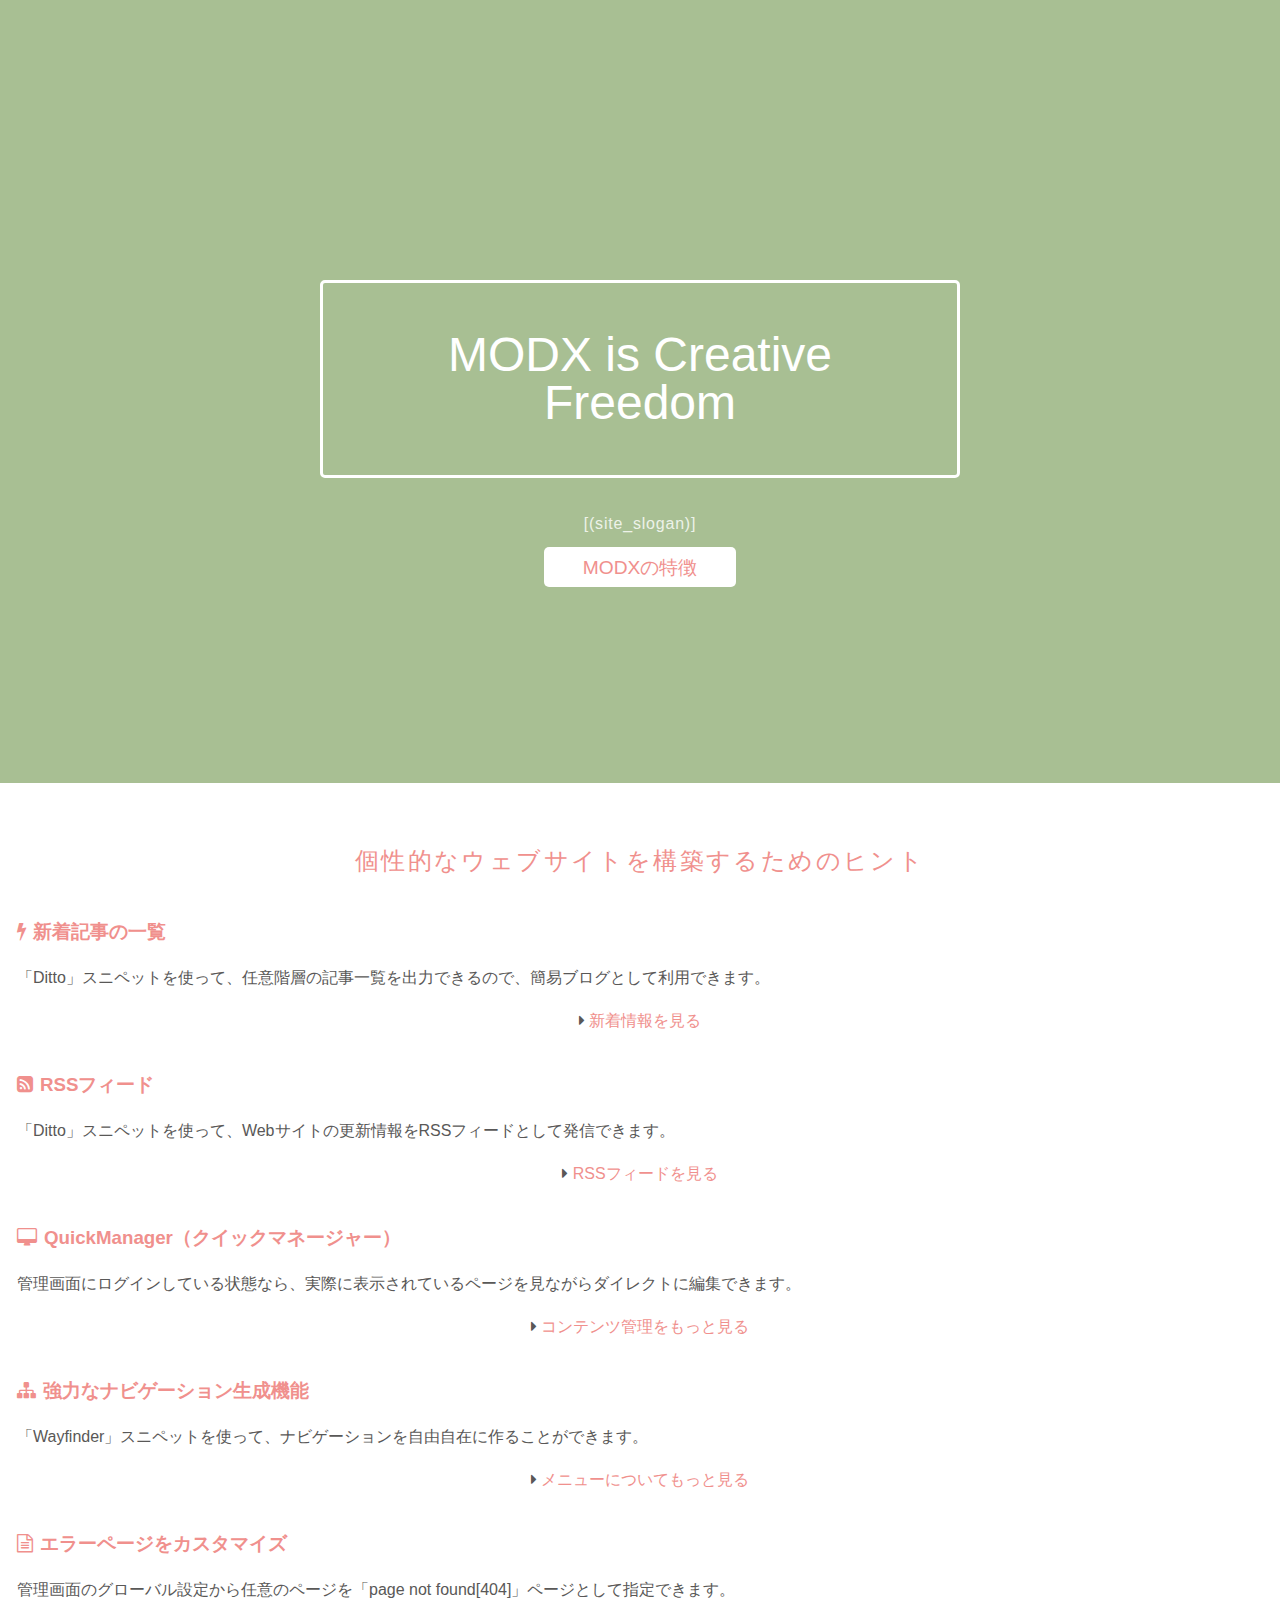
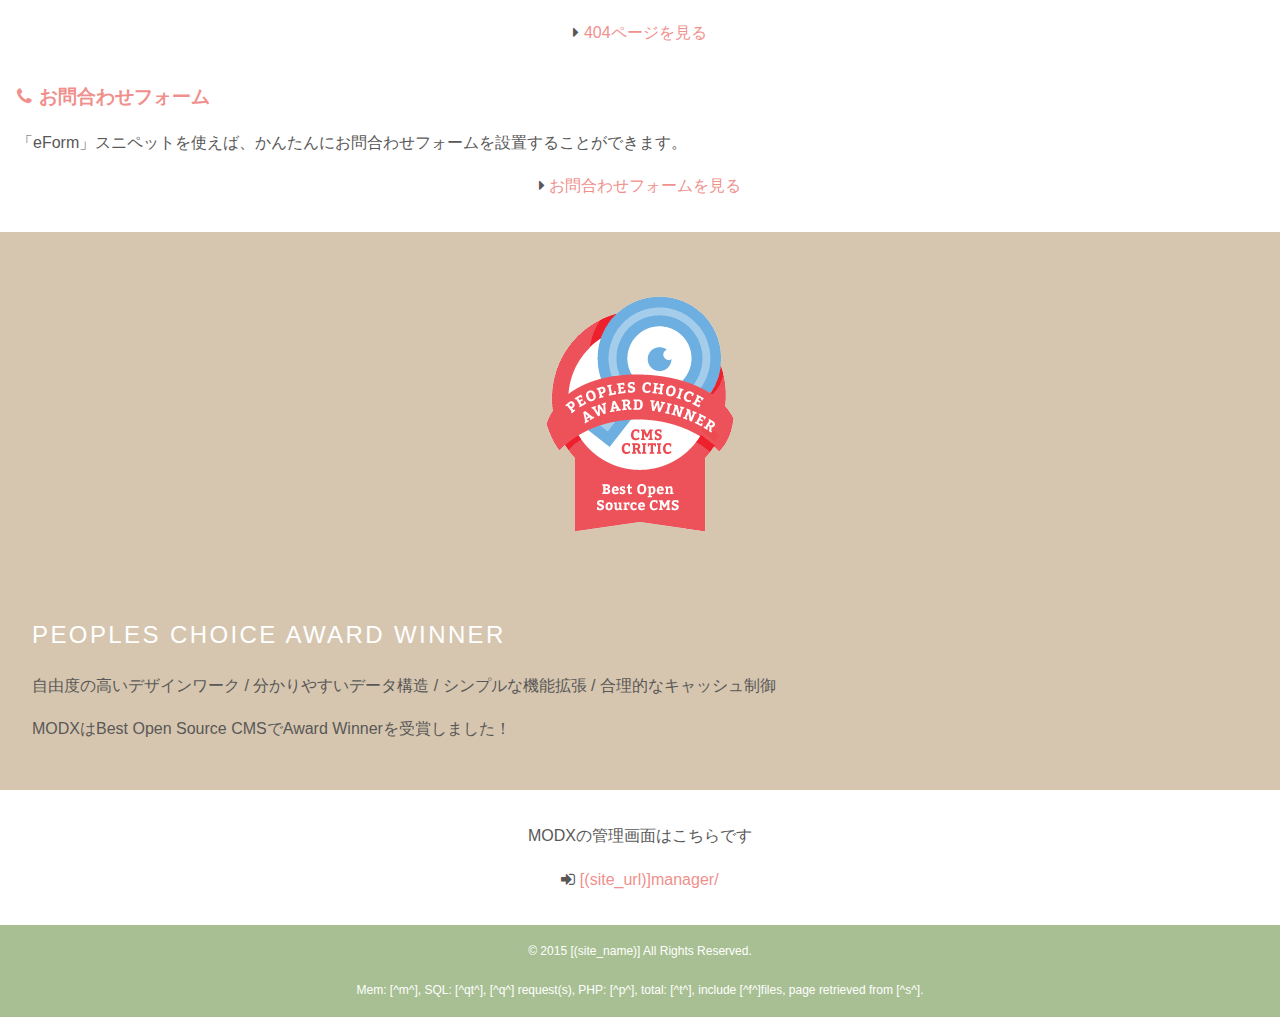
<file: index.html>
<!doctype html>
<html lang="ja">

<head>
<base href="[(site_url)]">
<meta charset="utf-8">
<meta name="viewport" content="width=device-width, initial-scale=1.0">
<title>[*pagetitle*]|[(site_name)]</title>
<meta name="description" content="[*description*]">
<meta name="keywords" content="[*キーワード*]">
<link rel="stylesheet" href="http://yui.yahooapis.com/pure/0.5.0/pure-min.css">
<!--[if lte IE 8]>
<link rel="stylesheet" href="http://yui.yahooapis.com/pure/0.5.0/grids-responsive-old-ie-min.css">
<![endif]-->
<!--[if gt IE 8]><!-->
<link rel="stylesheet" href="http://yui.yahooapis.com/pure/0.5.0/grids-responsive-min.css">
<!--<![endif]-->
<link rel="stylesheet" href="http://netdna.bootstrapcdn.com/font-awesome/4.0.3/css/font-awesome.css">
<!--[if lte IE 8]>
<link rel="stylesheet" href="content/files/css/kiray_color-old-ie.css">
<![endif]-->
<!--[if gt IE 8]><!-->
<link rel="stylesheet" href="content/files/css/marketing.css">
<!--<![endif]-->
<link rel="stylesheet" href="content/files/css/kiray_color.css">
</head>

<body>

<div class="header"><!-- トップページ専用 ロゴ／メニューここから -->
<div class="home-menu pure-menu pure-menu-open pure-menu-horizontal pure-menu-fixed">
<a class="pure-menu-heading" href="[~1~]"><img class="pure-img-responsive" alt="[(site_name)]" width="250" src="content/images/modx_japan_logo.png"></a>
<ul>
<li class="active"><a href="index.html">Home</a></li>
<li><a href="news.html">新着情報</a></li>
<li><a href="features.html">MODXの特徴</a></li>
<li><a href="geting-help.html">サポート</a></li>
<li><a href="formbody.html">お問合わせ</a></li>
</ul>
<!--[[Wayfinder?startId=0&level=2]]-->
</div>
</div><!-- トップページ専用 ロゴ／メニューここまで -->

<div class="splash-container"><!-- splashここから -->
<div class="splash">
<h1 class="splash-head">MODX is Creative Freedom</h1>
<p class="splash-subhead">[(site_slogan)]</p>
<p><a href="[~8~]" class="pure-button pure-button-primary">MODXの特徴</a></p>
</div>
</div><!-- splashここまで -->

<div class="content-wrapper"><!-- wrapperここから -->

<div class="content"><!-- content 1 ここから -->
<h2 class="content-head is-center">個性的なウェブサイトを構築するためのヒント</h2>
<div class="pure-g"><!-- pure-g 1 ここから -->

<div class="l-box pure-u-1 pure-u-md-1-2 pure-u-lg-1-4"><!-- 1-4ここから -->
<h3 class="content-subhead"><i class="fa fa-bolt"></i>新着記事の一覧</h3>
<p>「Ditto」スニペットを使って、任意階層の記事一覧を出力できるので、簡易ブログとして利用できます。</p>
<p class="is-center"><i class="fa fa-caret-right"></i> <a href="[~2~]">新着情報を見る</a></p>
</div><!-- 1-4ここまで -->

<div class="l-box pure-u-1 pure-u-md-1-2 pure-u-lg-1-4"><!-- 1-4ここから -->
<h3 class="content-subhead"><i class="fa fa-rss-square"></i>RSSフィード</h3>
<p>「Ditto」スニペットを使って、Webサイトの更新情報をRSSフィードとして発信できます。</p>
<p class="is-center"><i class="fa fa-caret-right"></i> <a href="[~6~]">RSSフィードを見る</a></p>
</div><!-- 1-4ここまで -->

<div class="l-box pure-u-1 pure-u-md-1-2 pure-u-lg-1-4"><!-- 1-4ここから -->
<h3 class="content-subhead"><i class="fa fa-desktop"></i>QuickManager（クイックマネージャー）</h3>
<p>管理画面にログインしている状態なら、実際に表示されているページを見ながらダイレクトに編集できます。</p>
<p class="is-center"><i class="fa fa-caret-right"></i> <a href="[~11~]">コンテンツ管理をもっと見る</a></p>
</div><!-- 1-4ここまで -->

<div class="l-box pure-u-1 pure-u-md-1-2 pure-u-lg-1-4"><!-- 1-4ここから -->
<h3 class="content-subhead"><i class="fa fa-sitemap"></i>強力なナビゲーション生成機能</h3>
<p>「Wayfinder」スニペットを使って、ナビゲーションを自由自在に作ることができます。</p>
<p class="is-center"><i class="fa fa-caret-right"></i> <a href="[~10~]">メニューについてもっと見る</a></p>
</div><!-- 1-4ここまで -->

<div class="l-box pure-u-1 pure-u-md-1-2 pure-u-lg-1-4"><!-- 1-4ここから -->
<h3 class="content-subhead"><i class="fa fa-file-text-o"></i>エラーページをカスタマイズ</h3>
<p>管理画面のグローバル設定から任意のページを「page not found[404]」ページとして指定できます。</p>
<p class="is-center"><i class="fa fa-caret-right"></i> <a href="[~4~]">404ページを見る</a></p>
</div><!-- 1-4ここまで -->

<div class="l-box pure-u-1 pure-u-md-1-2 pure-u-lg-1-4"><!-- 1-4ここから -->
<h3 class="content-subhead"><i class="fa fa-phone"></i>お問合わせフォーム</h3>
<p>「eForm」スニペットを使えば、かんたんにお問合わせフォームを設置することができます。</p>
<p class="is-center"><i class="fa fa-caret-right"></i> <a href="[~3~]">お問合わせフォームを見る</a></p>
</div><!-- 1-4ここまで -->

</div><!-- pure-g 1 ここまで -->
</div><!-- content 1 ここまで -->

<div class="ribbon l-box-lrg pure-g"><!-- ribbonここから -->

<div class="l-box-lrg is-center pure-u-1 pure-u-md-1-2 pure-u-lg-2-5"><!-- 2-5ここから -->
<img class="pure-img-responsive" alt="File Icons" src="content/images/award_winner.png">
</div><!-- 2-5ここまで -->

<div class="pure-u-1 pure-u-md-1-2 pure-u-lg-3-5"><!-- 3-5ここから -->
<h2 class="content-head content-head-ribbon">Peoples Choice Award Winner</h2>
<p>自由度の高いデザインワーク / 分かりやすいデータ構造 / シンプルな機能拡張 / 合理的なキャッシュ制御</p>
<p>MODXはBest Open Source CMSでAward Winnerを受賞しました！</p>
</div><!-- 3-5ここまで -->

</div><!-- ribbonここまで -->

<div class="content"><!-- content 2 ここから -->
<p class="is-center">MODXの管理画面はこちらです</p>
<p class="is-center"><i class="fa fa-sign-in"></i> <a href="manager/">[(site_url)]manager/</a></p>
</div><!-- content 2 ここまで -->

<div class="footer l-box is-center"><!-- トップページ 専用フッターここから -->
<p>&copy; 2015 [(site_name)] All Rights Reserved.</p>
<p>Mem: [^m^], SQL: [^qt^], [^q^] request(s), PHP: [^p^], total: [^t^], include [^f^]files, page retrieved from [^s^].</p>
</div><!-- トップページ専用 フッターここまで -->

</div><!-- wrapperここまで -->

</body>
</html>
</file>
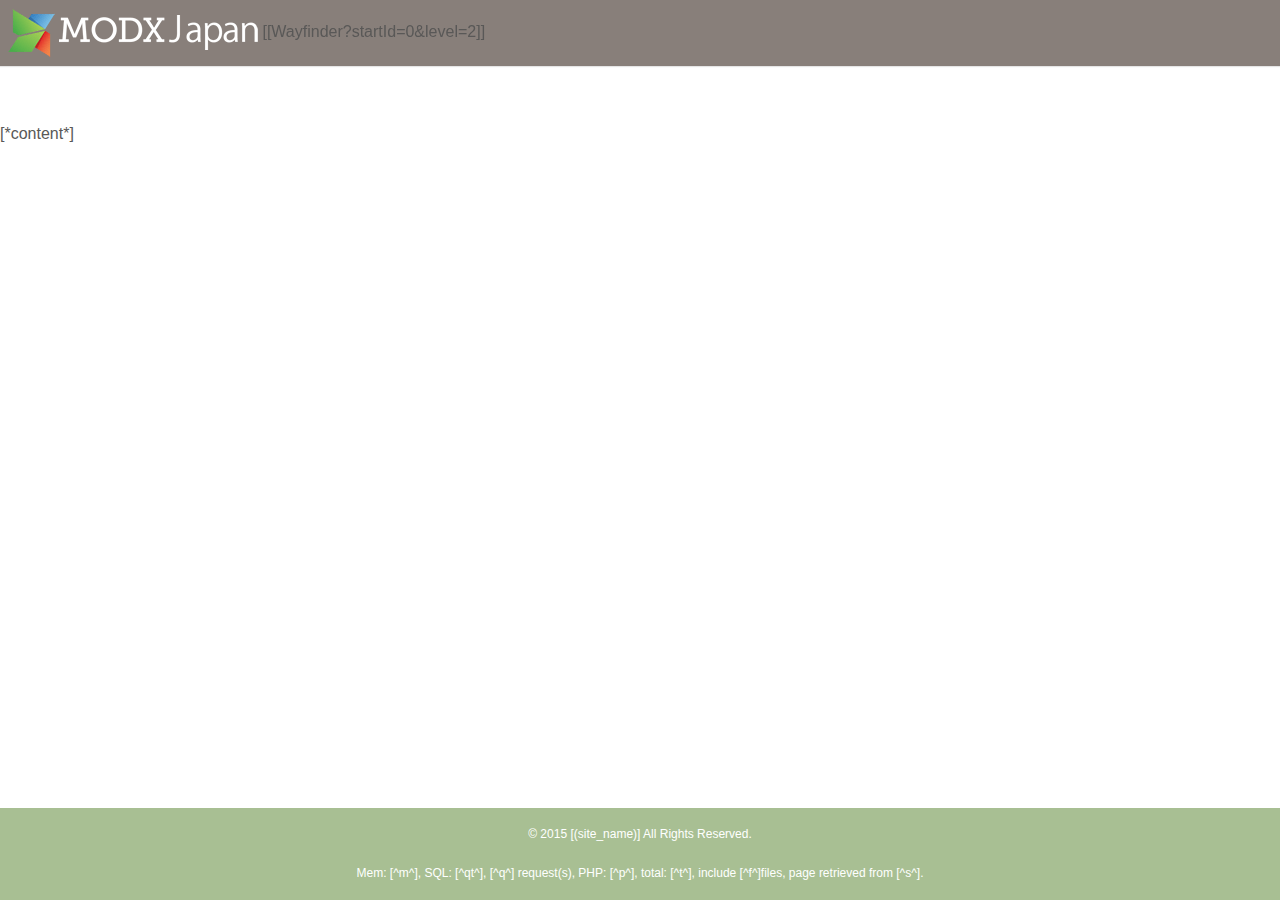
<file: _blank_.html>
<!doctype html>
<html lang="ja">

<head>
<base href="[(site_url)]">
<meta charset="utf-8">
<meta name="viewport" content="width=device-width, initial-scale=1.0">
<title>[*pagetitle*]|[(site_name)]</title>
<meta name="description" content="[*description*]">
<meta name="keywords" content="[*キーワード*]">
<link rel="stylesheet" href="http://yui.yahooapis.com/pure/0.5.0/pure-min.css">
<!--[if lte IE 8]>
<link rel="stylesheet" href="http://yui.yahooapis.com/pure/0.5.0/grids-responsive-old-ie-min.css">
<![endif]-->
<!--[if gt IE 8]><!-->
<link rel="stylesheet" href="http://yui.yahooapis.com/pure/0.5.0/grids-responsive-min.css">
<!--<![endif]-->
<link rel="stylesheet" href="http://netdna.bootstrapcdn.com/font-awesome/4.0.3/css/font-awesome.css">
<!--[if lte IE 8]>
<link rel="stylesheet" href="content/files/css/kiray_color-old-ie.css">
<![endif]-->
<!--[if gt IE 8]><!-->
<link rel="stylesheet" href="content/files/css/marketing.css">
<!--<![endif]-->
<link rel="stylesheet" href="content/files/css/kiray_color.css">
</head>

<body>

<div id="header-fixed"><div id="header-bk"><div id="header"><!-- ヘッダー固定／解除はこの行だけを削除 1 -->
<div class="home-menu pure-menu pure-menu-open pure-menu-horizontal">
<a class="pure-menu-heading" href="[~1~]"><img class="pure-img-responsive" alt="[(site_name)]" width="250" src="content/images/modx_japan_logo.png"></a>
[[Wayfinder?startId=0&level=2]]
</div>
</div></div></div><!-- ヘッダー固定／解除はこの行だけを削除 2 -->

<div id="body-bk"><!-- body-bkここから -->
<div id="body"><!-- bodyここから -->

[*content*]

</div><!-- bodyここまで -->
</div><!-- body-bkここまで -->

<div id="footer-fixed"><div id="footer-bk"><div id="footer"><!-- フッター固定／解除はこの行だけを削除 1 -->
<div class="footer l-box is-center">
<p>&copy; 2015 [(site_name)] All Rights Reserved.</p>
<p>Mem: [^m^], SQL: [^qt^], [^q^] request(s), PHP: [^p^], total: [^t^], include [^f^]files, page retrieved from [^s^].</p>
</div>
</div></div></div><!-- フッター固定／解除はこの行だけを削除 2 -->

</body>
</html>
</file>
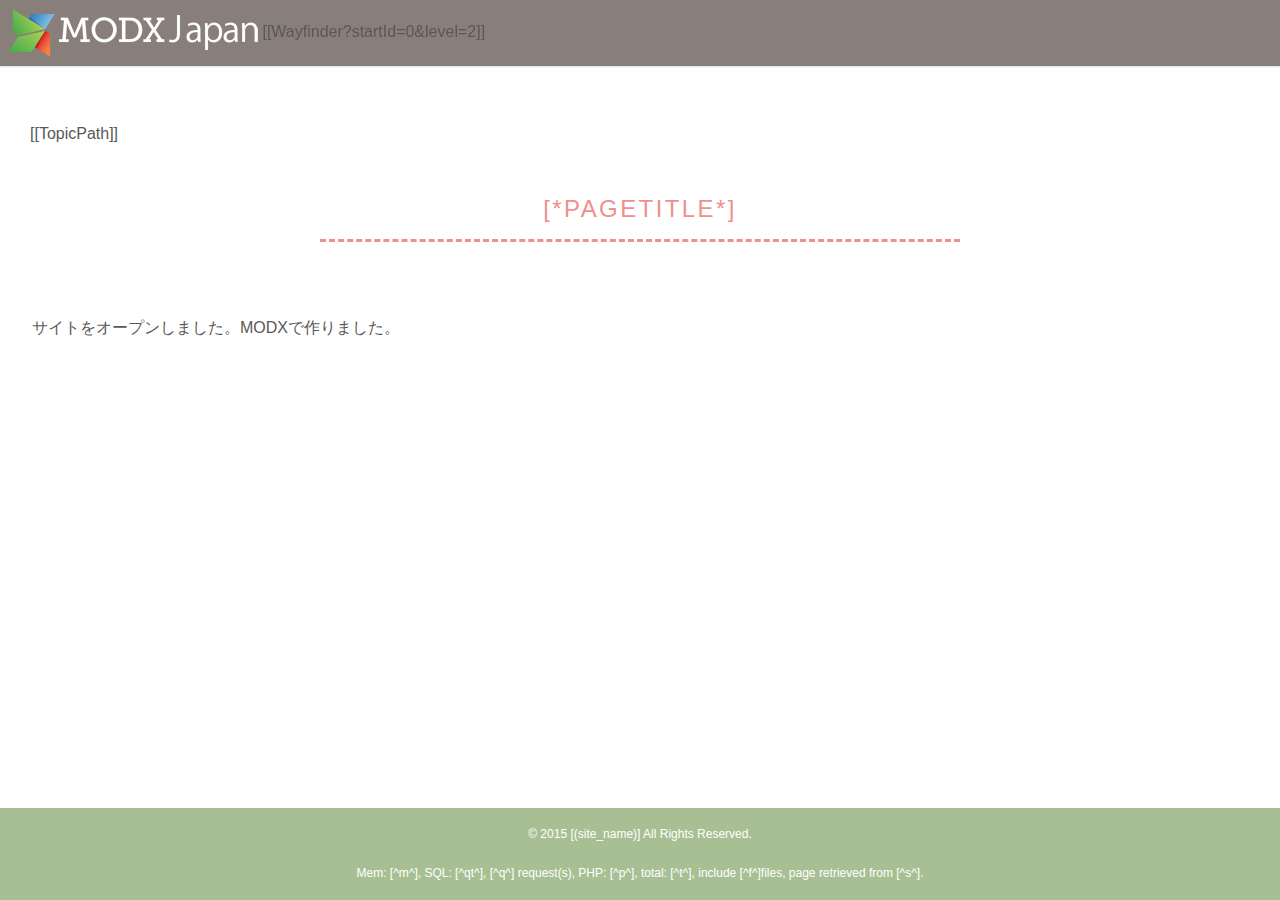
<file: begin.html>
<!doctype html>
<html lang="ja">

<head>
<base href="[(site_url)]">
<meta charset="utf-8">
<meta name="viewport" content="width=device-width, initial-scale=1.0">
<title>[*pagetitle*]|[(site_name)]</title>
<meta name="description" content="[*description*]">
<meta name="keywords" content="[*キーワード*]">
<link rel="stylesheet" href="http://yui.yahooapis.com/pure/0.5.0/pure-min.css">
<!--[if lte IE 8]>
<link rel="stylesheet" href="http://yui.yahooapis.com/pure/0.5.0/grids-responsive-old-ie-min.css">
<![endif]-->
<!--[if gt IE 8]><!-->
<link rel="stylesheet" href="http://yui.yahooapis.com/pure/0.5.0/grids-responsive-min.css">
<!--<![endif]-->
<link rel="stylesheet" href="http://netdna.bootstrapcdn.com/font-awesome/4.0.3/css/font-awesome.css">
<!--[if lte IE 8]>
<link rel="stylesheet" href="content/files/css/kiray_color-old-ie.css">
<![endif]-->
<!--[if gt IE 8]><!-->
<link rel="stylesheet" href="content/files/css/marketing.css">
<!--<![endif]-->
<link rel="stylesheet" href="content/files/css/kiray_color.css">
</head>

<body>

<div id="header-fixed"><div id="header-bk"><div id="header"><!-- ヘッダー固定／解除はこの行だけを削除 1 -->
<div class="home-menu pure-menu pure-menu-open pure-menu-horizontal">
<a class="pure-menu-heading" href="[~1~]"><img class="pure-img-responsive" alt="[(site_name)]" width="250" src="content/images/modx_japan_logo.png"></a>
[[Wayfinder?startId=0&level=2]]
</div>
</div></div></div><!-- ヘッダー固定／解除はこの行だけを削除 2 -->

<div id="body-bk"><!-- body-bkここから -->
<div id="body"><!-- bodyここから -->

<div class="contents"><!-- contentsここから -->

<nav class="tp">
[[TopicPath]]
</nav>

<h2 class="content-head is-center dash">[*pagetitle*]</h2>

<div class="pure-g"><!-- pure-gここから -->
<div class="l-box-lrg pure-u-1"><!-- u-1ここから -->

<p>サイトをオープンしました。MODXで作りました。</p>

</div><!-- u-1ここまで -->
</div><!-- pure-gここまで -->

</div><!-- contentsここまで -->

</div><!-- bodyここまで -->
</div><!-- body-bkここまで -->

<div id="footer-fixed"><div id="footer-bk"><div id="footer"><!-- フッター固定／解除はこの行だけを削除 1 -->
<div class="footer l-box is-center">
<p>&copy; 2015 [(site_name)] All Rights Reserved.</p>
<p>Mem: [^m^], SQL: [^qt^], [^q^] request(s), PHP: [^p^], total: [^t^], include [^f^]files, page retrieved from [^s^].</p>
</div>
</div></div></div><!-- フッター固定／解除はこの行だけを削除 2 -->

</body>
</html>
</file>
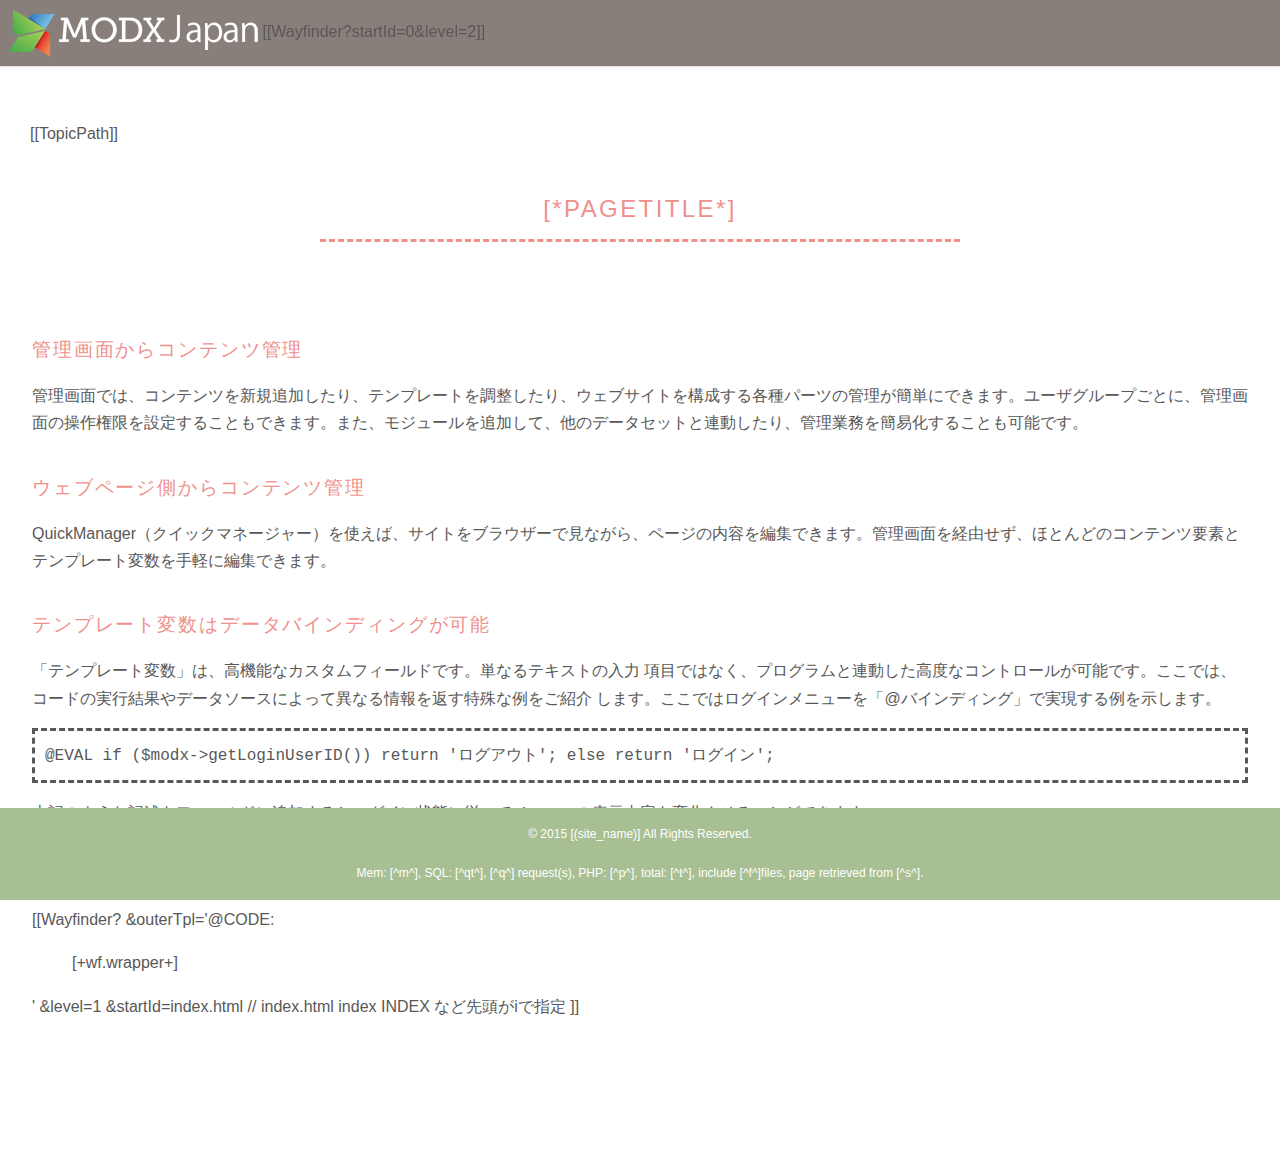
<file: cms.html>
<!doctype html>
<html lang="ja">

<head>
<base href="[(site_url)]">
<meta charset="utf-8">
<meta name="viewport" content="width=device-width, initial-scale=1.0">
<title>[*pagetitle*]|[(site_name)]</title>
<meta name="description" content="[*description*]">
<meta name="keywords" content="[*キーワード*]">
<link rel="stylesheet" href="http://yui.yahooapis.com/pure/0.5.0/pure-min.css">
<!--[if lte IE 8]>
<link rel="stylesheet" href="http://yui.yahooapis.com/pure/0.5.0/grids-responsive-old-ie-min.css">
<![endif]-->
<!--[if gt IE 8]><!-->
<link rel="stylesheet" href="http://yui.yahooapis.com/pure/0.5.0/grids-responsive-min.css">
<!--<![endif]-->
<link rel="stylesheet" href="http://netdna.bootstrapcdn.com/font-awesome/4.0.3/css/font-awesome.css">
<!--[if lte IE 8]>
<link rel="stylesheet" href="content/files/css/kiray_color-old-ie.css">
<![endif]-->
<!--[if gt IE 8]><!-->
<link rel="stylesheet" href="content/files/css/marketing.css">
<!--<![endif]-->
<link rel="stylesheet" href="content/files/css/kiray_color.css">
</head>

<body>

<div id="header-fixed"><div id="header-bk"><div id="header"><!-- ヘッダー固定／解除はこの行だけを削除 1 -->
<div class="home-menu pure-menu pure-menu-open pure-menu-horizontal">
<a class="pure-menu-heading" href="[~1~]"><img class="pure-img-responsive" alt="[(site_name)]" width="250" src="content/images/modx_japan_logo.png"></a>
[[Wayfinder?startId=0&level=2]]
</div>
</div></div></div><!-- ヘッダー固定／解除はこの行だけを削除 2 -->

<div id="body-bk"><!-- body-bkここから -->
<div id="body"><!-- bodyここから -->

<div class="contents"><!-- contentsここから -->

<nav class="tp">
[[TopicPath]]
</nav>

<h2 class="content-head is-center dash">[*pagetitle*]</h2>

<div class="pure-g"><!-- pure-gここから -->

<div class="l-box-lrg pure-u-1 pure-u-md-5-8"><!-- 5-8ここから -->

<h3 class="content-head">管理画面からコンテンツ管理</h3>
<p>管理画面では、コンテンツを新規追加したり、テンプレートを調整したり、ウェブサイトを構成する各種パーツの管理が簡単にできます。ユーザグループごとに、管理画面の操作権限を設定することもできます。また、モジュールを追加して、他のデータセットと連動したり、管理業務を簡易化することも可能です。</p>

<h3 class="content-head">ウェブページ側からコンテンツ管理</h3>
<p>QuickManager（クイックマネージャー）を使えば、サイトをブラウザーで見ながら、ページの内容を編集できます。管理画面を経由せず、ほとんどのコンテンツ要素とテンプレート変数を手軽に編集できます。</p>

<h3 class="content-head">テンプレート変数はデータバインディングが可能</h3>
<p>「テンプレート変数」は、高機能なカスタムフィールドです。単なるテキストの入力 項目ではなく、プログラムと連動した高度なコントロールが可能です。ここでは、コードの実行結果やデータソースによって異なる情報を返す特殊な例をご紹介 します。ここではログインメニューを「@バインディング」で実現する例を示します。</p>

<p class="code"><code>@EVAL if ($modx-&gt;getLoginUserID()) return 'ログアウト'; else return 'ログイン';</code></p>
<p>上記のような記述をフィールドに追加するとログイン状態に従ってメニューの表示内容を変化させることができます。</p>

</div><!-- 5-8ここまで -->

<div class="l-box-lrg pure-u-1 pure-u-md-3-8"><!-- 3-8ここから -->
[[Wayfinder?
&outerTpl='@CODE:<ul>[+wf.wrapper+]</ul>'
&level=1
&startId=index.html // index.html index INDEX など先頭がiで指定
]]
</div><!-- 3-8ここまで -->

</div><!-- pure-gここまで -->

</div><!-- contentsここまで -->

</div><!-- bodyここまで -->
</div><!-- body-bkここまで -->

<div id="footer-fixed"><div id="footer-bk"><div id="footer"><!-- フッター固定／解除はこの行だけを削除 1 -->
<div class="footer l-box is-center">
<p>&copy; 2015 [(site_name)] All Rights Reserved.</p>
<p>Mem: [^m^], SQL: [^qt^], [^q^] request(s), PHP: [^p^], total: [^t^], include [^f^]files, page retrieved from [^s^].</p>
</div>
</div></div></div><!-- フッター固定／解除はこの行だけを削除 2 -->

</body>
</html>
</file>
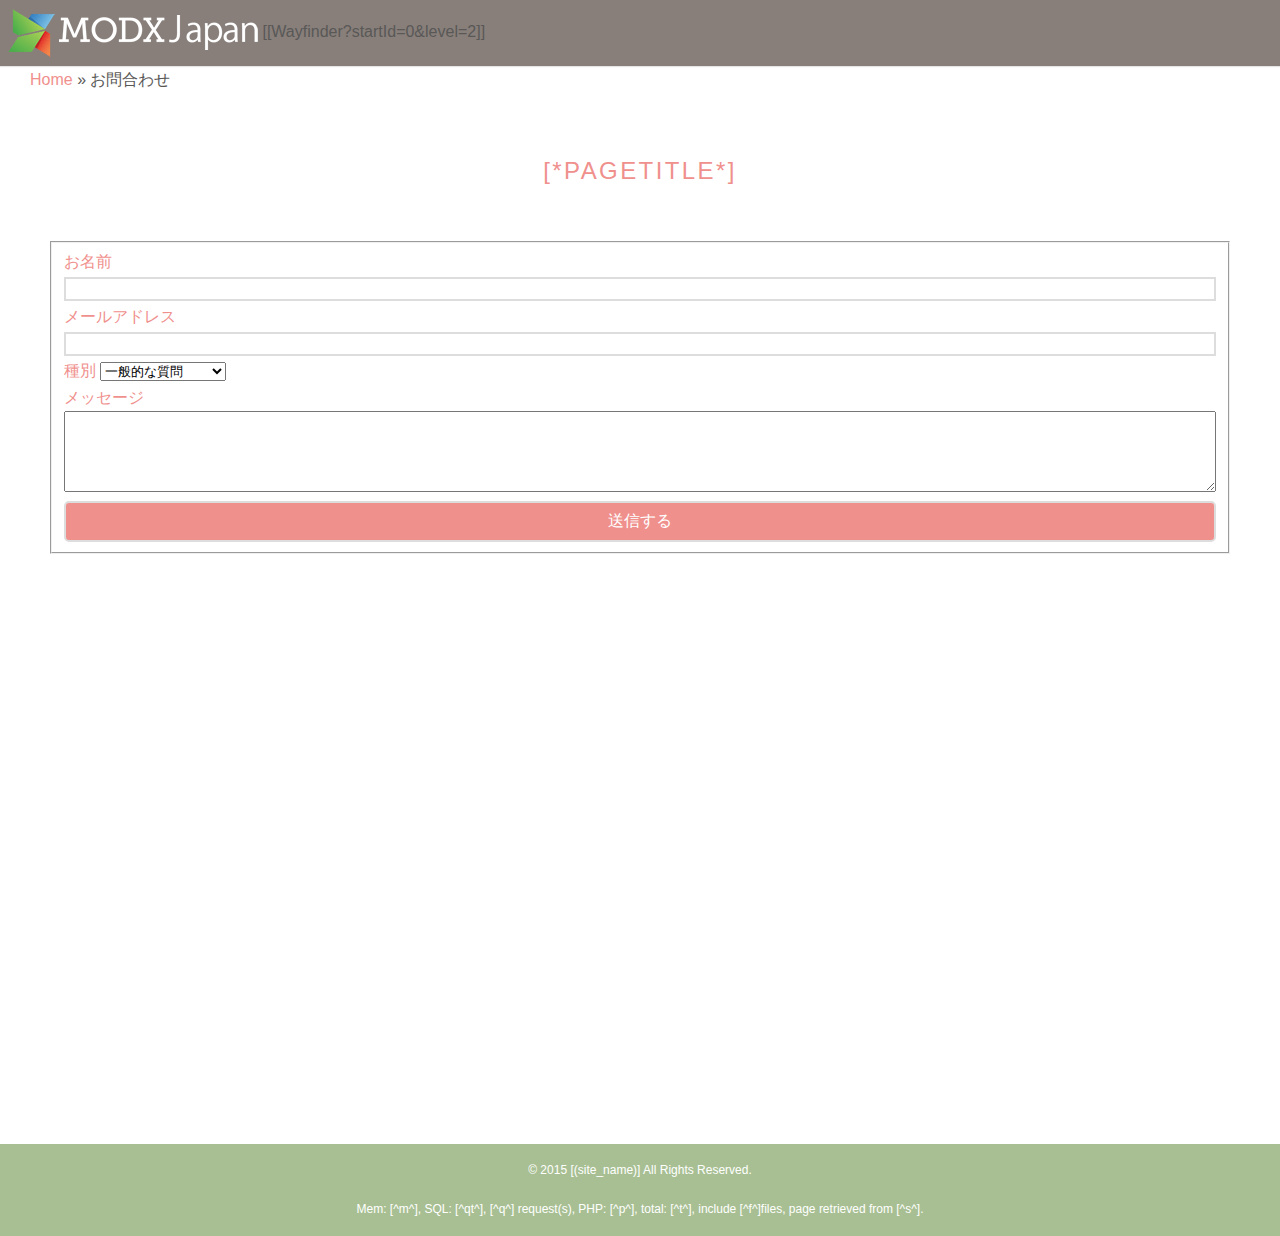
<file: contact.html>
<!doctype html>
<html lang="ja">

<head>
<base href="[(site_url)]">
<meta charset="utf-8">
<meta name="viewport" content="width=device-width, initial-scale=1.0">
<title>[*pagetitle*]|[(site_name)]</title>
<meta name="description" content="[*description*]">
<meta name="keywords" content="[*キーワード*]">
<link rel="stylesheet" href="http://yui.yahooapis.com/pure/0.5.0/pure-min.css">
<!--[if lte IE 8]>
<link rel="stylesheet" href="http://yui.yahooapis.com/pure/0.5.0/grids-responsive-old-ie-min.css">
<![endif]-->
<!--[if gt IE 8]><!-->
<link rel="stylesheet" href="http://yui.yahooapis.com/pure/0.5.0/grids-responsive-min.css">
<!--<![endif]-->
<link rel="stylesheet" href="http://netdna.bootstrapcdn.com/font-awesome/4.0.3/css/font-awesome.css">
<!--[if lte IE 8]>
<link rel="stylesheet" href="content/files/css/kiray_color-old-ie.css">
<![endif]-->
<!--[if gt IE 8]><!-->
<link rel="stylesheet" href="content/files/css/marketing.css">
<!--<![endif]-->
<link rel="stylesheet" href="content/files/css/kiray_color.css">
</head>

<body>

<div class="header"><!-- headerここから -->
<div class="home-menu pure-menu pure-menu-open pure-menu-horizontal pure-menu-fixed">
<a class="pure-menu-heading" href=""><img class="pure-img-responsive" alt="[(site_name)]" width="250" src="content/images/modx_japan_logo.png"></a>
[[Wayfinder?startId=0&level=2]]
</div>
</div><!-- headerここまで -->

<nav class="tp">
<a href="http://testver.net/modx/" class="home" title="Home">Home</a> &raquo; お問合わせ
</nav>

<div class="content"><!-- contentここから -->

<h2 class="content-head is-center">[*pagetitle*]</h2>
<p class="error"></p>

<div class="pure-g"><!-- pure-gここから -->

<div class="l-box-lrg pure-u-1 pure-u-md-1-2"><!-- 1-2ここから -->
<form class="pure-form pure-form-stacked" method="post" action="contact/">
<!-- formパーツのname値でemail/subjectの2つだけが特別な値。eform属性は入力必須項目などを設定します -->
	<fieldset>
		<label>お名前
		<input name="お名前" type="text" value="" /> </label><br />
		<label>メールアドレス
		<input name="email" type="text" value="" /> </label><br />
		<label>種別
		<select name="subject" >
			<option value="一般的な質問" >一般的な質問</option>
			<option value="取材申し込み" >取材申し込み</option>
			<option value="業務提携のご相談" >業務提携のご相談</option>
		</select></label><br />
		<label>メッセージ
		<textarea name="お問合わせ内容" rows="5" class="width100"></textarea></label><br />
		<input type="submit" name="contact" class="button-success pure-button" value="送信する" />
	</fieldset>
<input type="hidden" name="formid"  value="eform" /></form>
</div><!-- 1-2ここまで -->

<div class="l-box-lrg pure-u-1 pure-u-md-1-2"><!-- 1-2ここから -->
<iframe src="https://www.google.com/maps/embed?pb=!1m18!1m12!1m3!1d3240.822107659432!2d139.766084!3d35.68138200000001!2m3!1f0!2f0!3f0!3m2!1i1024!2i768!4f13.1!3m3!1m2!1s0x60188bfbd89f700b%3A0x443025838b0ce6c6!2z5p2x5Lqs6aeF77yI5p2x5Lqs77yJ!5e0!3m2!1sja!2sjp!4v1423989094807" width="100%" height="450" frameborder="0" style="border:0"></iframe>
</div><!-- 1-2ここまで -->

</div><!-- pure-gここまで -->

</div><!-- contentここまで -->

<div class="footer l-box is-center"><!-- footerここから -->
<p>&copy; 2015 [(site_name)] All Rights Reserved.</p>
<p>Mem: [^m^], SQL: [^qt^], [^q^] request(s), PHP: [^p^], total: [^t^], include [^f^]files, page retrieved from [^s^].</p>
</div><!-- footerここまで -->

</body>
</html>
</file>
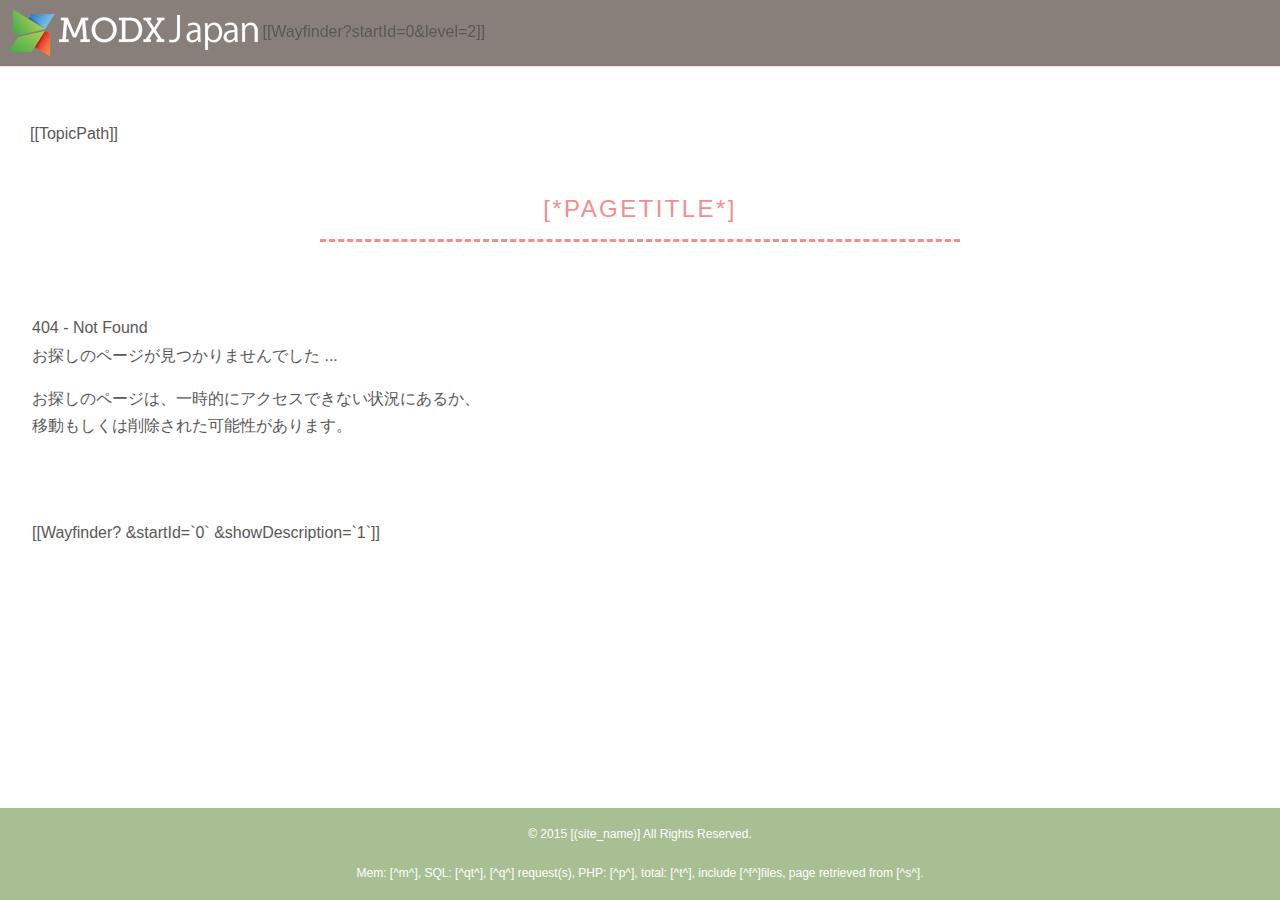
<file: doc-not-found.html>
<!doctype html>
<html lang="ja">

<head>
<base href="[(site_url)]">
<meta charset="utf-8">
<meta name="viewport" content="width=device-width, initial-scale=1.0">
<title>[*pagetitle*]|[(site_name)]</title>
<meta name="description" content="[*description*]">
<meta name="keywords" content="[*キーワード*]">
<link rel="stylesheet" href="http://yui.yahooapis.com/pure/0.5.0/pure-min.css">
<!--[if lte IE 8]>
<link rel="stylesheet" href="http://yui.yahooapis.com/pure/0.5.0/grids-responsive-old-ie-min.css">
<![endif]-->
<!--[if gt IE 8]><!-->
<link rel="stylesheet" href="http://yui.yahooapis.com/pure/0.5.0/grids-responsive-min.css">
<!--<![endif]-->
<link rel="stylesheet" href="http://netdna.bootstrapcdn.com/font-awesome/4.0.3/css/font-awesome.css">
<!--[if lte IE 8]>
<link rel="stylesheet" href="content/files/css/kiray_color-old-ie.css">
<![endif]-->
<!--[if gt IE 8]><!-->
<link rel="stylesheet" href="content/files/css/marketing.css">
<!--<![endif]-->
<link rel="stylesheet" href="content/files/css/kiray_color.css">
</head>

<body>

<div id="header-fixed"><div id="header-bk"><div id="header"><!-- ヘッダー固定／解除はこの行だけを削除 1 -->
<div class="home-menu pure-menu pure-menu-open pure-menu-horizontal">
<a class="pure-menu-heading" href="[~1~]"><img class="pure-img-responsive" alt="[(site_name)]" width="250" src="content/images/modx_japan_logo.png"></a>
[[Wayfinder?startId=0&level=2]]
</div>
</div></div></div><!-- ヘッダー固定／解除はこの行だけを削除 2 -->

<div id="body-bk"><!-- body-bkここから -->
<div id="body"><!-- bodyここから -->

<div class="contents"><!-- contentsここから -->

<nav class="tp">
[[TopicPath]]
</nav>

<h2 class="content-head is-center dash">[*pagetitle*]</h2>

<div class="pure-g"><!-- pure-gここから -->

<div class="l-box-lrg pure-u-1 pure-u-md-5-8"><!-- 5-8ここから -->
<p>404 - Not Found<br />お探しのページが見つかりませんでした ...</p>
<p>お探しのページは、一時的にアクセスできない状況にあるか、<br />
移動もしくは削除された可能性があります。</p>
</div><!-- 5-8ここまで -->

<div class="l-box-lrg pure-u-1 pure-u-md-3-8"><!-- 3-8ここから -->
[[Wayfinder? &startId=`0` &showDescription=`1`]]
</div><!-- 3-8ここまで -->

</div><!-- pure-gここまで -->

</div><!-- contentここまで -->

</div><!-- bodyここまで -->
</div><!-- body-bkここまで -->

<div id="footer-fixed"><div id="footer-bk"><div id="footer"><!-- フッター固定／解除はこの行だけを削除 1 -->
<div class="footer l-box is-center">
<p>&copy; 2015 [(site_name)] All Rights Reserved.</p>
<p>Mem: [^m^], SQL: [^qt^], [^q^] request(s), PHP: [^p^], total: [^t^], include [^f^]files, page retrieved from [^s^].</p>
</div>
</div></div></div><!-- フッター固定／解除はこの行だけを削除 2 -->

</body>
</html>
</file>
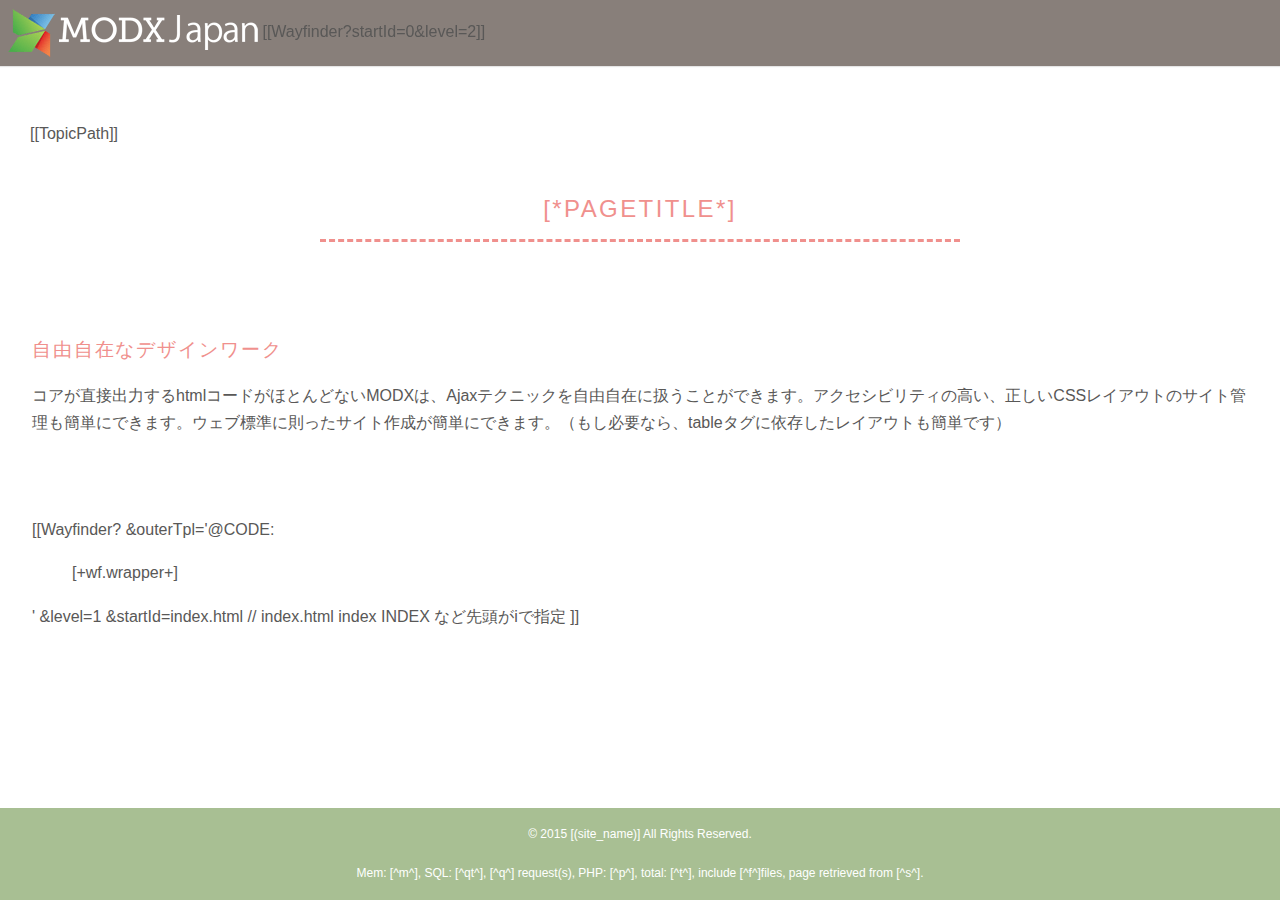
<file: extendable.html>
<!doctype html>
<html lang="ja">

<head>
<base href="[(site_url)]">
<meta charset="utf-8">
<meta name="viewport" content="width=device-width, initial-scale=1.0">
<title>[*pagetitle*]|[(site_name)]</title>
<meta name="description" content="[*description*]">
<meta name="keywords" content="[*キーワード*]">
<link rel="stylesheet" href="http://yui.yahooapis.com/pure/0.5.0/pure-min.css">
<!--[if lte IE 8]>
<link rel="stylesheet" href="http://yui.yahooapis.com/pure/0.5.0/grids-responsive-old-ie-min.css">
<![endif]-->
<!--[if gt IE 8]><!-->
<link rel="stylesheet" href="http://yui.yahooapis.com/pure/0.5.0/grids-responsive-min.css">
<!--<![endif]-->
<link rel="stylesheet" href="http://netdna.bootstrapcdn.com/font-awesome/4.0.3/css/font-awesome.css">
<!--[if lte IE 8]>
<link rel="stylesheet" href="content/files/css/kiray_color-old-ie.css">
<![endif]-->
<!--[if gt IE 8]><!-->
<link rel="stylesheet" href="content/files/css/marketing.css">
<!--<![endif]-->
<link rel="stylesheet" href="content/files/css/kiray_color.css">
</head>

<body>

<div id="header-fixed"><div id="header-bk"><div id="header"><!-- ヘッダー固定／解除はこの行だけを削除 1 -->
<div class="home-menu pure-menu pure-menu-open pure-menu-horizontal">
<a class="pure-menu-heading" href="[~1~]"><img class="pure-img-responsive" alt="[(site_name)]" width="250" src="content/images/modx_japan_logo.png"></a>
[[Wayfinder?startId=0&level=2]]
</div>
</div></div></div><!-- ヘッダー固定／解除はこの行だけを削除 2 -->

<div id="body-bk"><!-- body-bkここから -->
<div id="body"><!-- bodyここから -->

<div class="contents"><!-- contentsここから -->

<nav class="tp">
[[TopicPath]]
</nav>

<h2 class="content-head is-center dash">[*pagetitle*]</h2>

<div class="pure-g"><!-- pure-gここから -->

<div class="l-box-lrg pure-u-1 pure-u-md-5-8"><!-- 5-8ここから -->
<h3 class="content-head">自由自在なデザインワーク</h3>
<p>コアが直接出力するhtmlコードがほとんどないMODXは、Ajaxテクニックを自由自在に扱うことができます。アクセシビリティの高い、正しいCSSレイアウトのサイト管理も簡単にできます。ウェブ標準に則ったサイト作成が簡単にできます。（もし必要なら、tableタグに依存したレイアウトも簡単です）</p>
</div><!-- 5-8ここまで -->

<div class="l-box-lrg pure-u-1 pure-u-md-3-8"><!-- 3-8ここから -->
[[Wayfinder?
&outerTpl='@CODE:<ul>[+wf.wrapper+]</ul>'
&level=1
&startId=index.html // index.html index INDEX など先頭がiで指定
]]
</div><!-- 3-8ここまで -->

</div><!-- pure-gここまで -->

</div><!-- contentsここまで -->

</div><!-- bodyここまで -->
</div><!-- body-bkここまで -->

<div id="footer-fixed"><div id="footer-bk"><div id="footer"><!-- フッター固定／解除はこの行だけを削除 1 -->
<div class="footer l-box is-center">
<p>&copy; 2015 [(site_name)] All Rights Reserved.</p>
<p>Mem: [^m^], SQL: [^qt^], [^q^] request(s), PHP: [^p^], total: [^t^], include [^f^]files, page retrieved from [^s^].</p>
</div>
</div></div></div><!-- フッター固定／解除はこの行だけを削除 2 -->

</body>
</html>
</file>
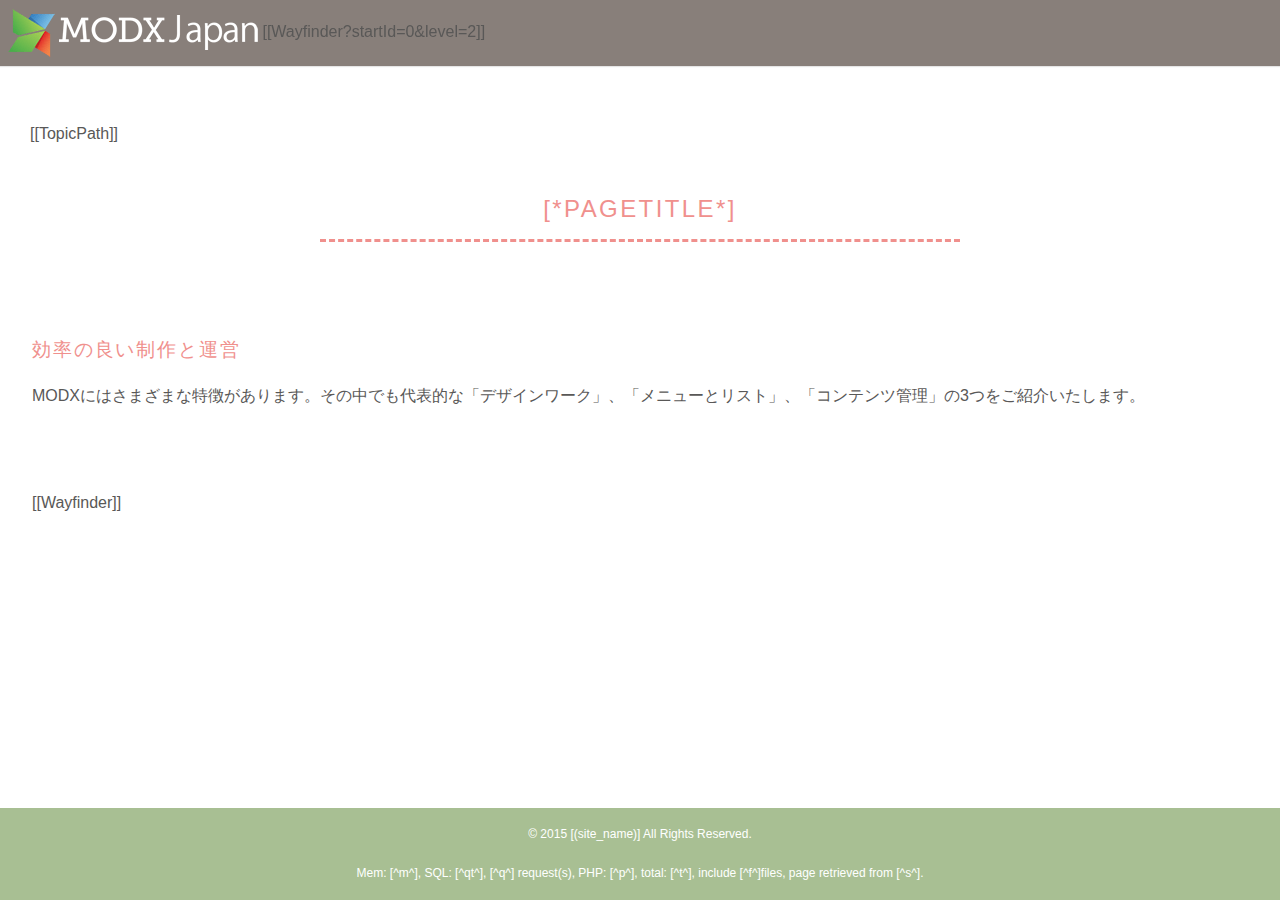
<file: features.html>
<!doctype html>
<html lang="ja">

<head>
<base href="[(site_url)]">
<meta charset="utf-8">
<meta name="viewport" content="width=device-width, initial-scale=1.0">
<title>[*pagetitle*]|[(site_name)]</title>
<meta name="description" content="[*description*]">
<meta name="keywords" content="[*キーワード*]">
<link rel="stylesheet" href="http://yui.yahooapis.com/pure/0.5.0/pure-min.css">
<!--[if lte IE 8]>
<link rel="stylesheet" href="http://yui.yahooapis.com/pure/0.5.0/grids-responsive-old-ie-min.css">
<![endif]-->
<!--[if gt IE 8]><!-->
<link rel="stylesheet" href="http://yui.yahooapis.com/pure/0.5.0/grids-responsive-min.css">
<!--<![endif]-->
<link rel="stylesheet" href="http://netdna.bootstrapcdn.com/font-awesome/4.0.3/css/font-awesome.css">
<!--[if lte IE 8]>
<link rel="stylesheet" href="content/files/css/kiray_color-old-ie.css">
<![endif]-->
<!--[if gt IE 8]><!-->
<link rel="stylesheet" href="content/files/css/marketing.css">
<!--<![endif]-->
<link rel="stylesheet" href="content/files/css/kiray_color.css">
</head>

<body>

<div id="header-fixed"><div id="header-bk"><div id="header"><!-- ヘッダー固定／解除はこの行だけを削除 1 -->
<div class="home-menu pure-menu pure-menu-open pure-menu-horizontal">
<a class="pure-menu-heading" href="[~1~]"><img class="pure-img-responsive" alt="[(site_name)]" width="250" src="content/images/modx_japan_logo.png"></a>
[[Wayfinder?startId=0&level=2]]
</div>
</div></div></div><!-- ヘッダー固定／解除はこの行だけを削除 2 -->

<div id="body-bk"><!-- body-bkここから -->
<div id="body"><!-- bodyここから -->

<div class="contents"><!-- contentsここから -->

<nav class="tp">
[[TopicPath]]
</nav>

<h2 class="content-head is-center dash">[*pagetitle*]</h2>

<div class="pure-g"><!-- pure-gここから -->

<div class="l-box-lrg pure-u-1 pure-u-md-5-8"><!-- 5-8ここから -->
<h3 class="content-head">効率の良い制作と運営</h3>
<p>MODXにはさまざまな特徴があります。その中でも代表的な「デザインワーク」、「メニューとリスト」、「コンテンツ管理」の3つをご紹介いたします。</p>
</div><!-- 5-8ここまで -->

<div class="l-box-lrg pure-u-1 pure-u-md-3-8"><!-- 3-8ここから -->
[[Wayfinder]]
</div><!-- 3-8ここまで -->

</div><!-- pure-gここまで -->

</div><!-- contentsここまで -->

</div><!-- bodyここまで -->
</div><!-- body-bkここまで -->

<div id="footer-fixed"><div id="footer-bk"><div id="footer"><!-- フッター固定／解除はこの行だけを削除 1 -->
<div class="footer l-box is-center">
<p>&copy; 2015 [(site_name)] All Rights Reserved.</p>
<p>Mem: [^m^], SQL: [^qt^], [^q^] request(s), PHP: [^p^], total: [^t^], include [^f^]files, page retrieved from [^s^].</p>
</div>
</div></div></div><!-- フッター固定／解除はこの行だけを削除 2 -->

</body>
</html>
</file>
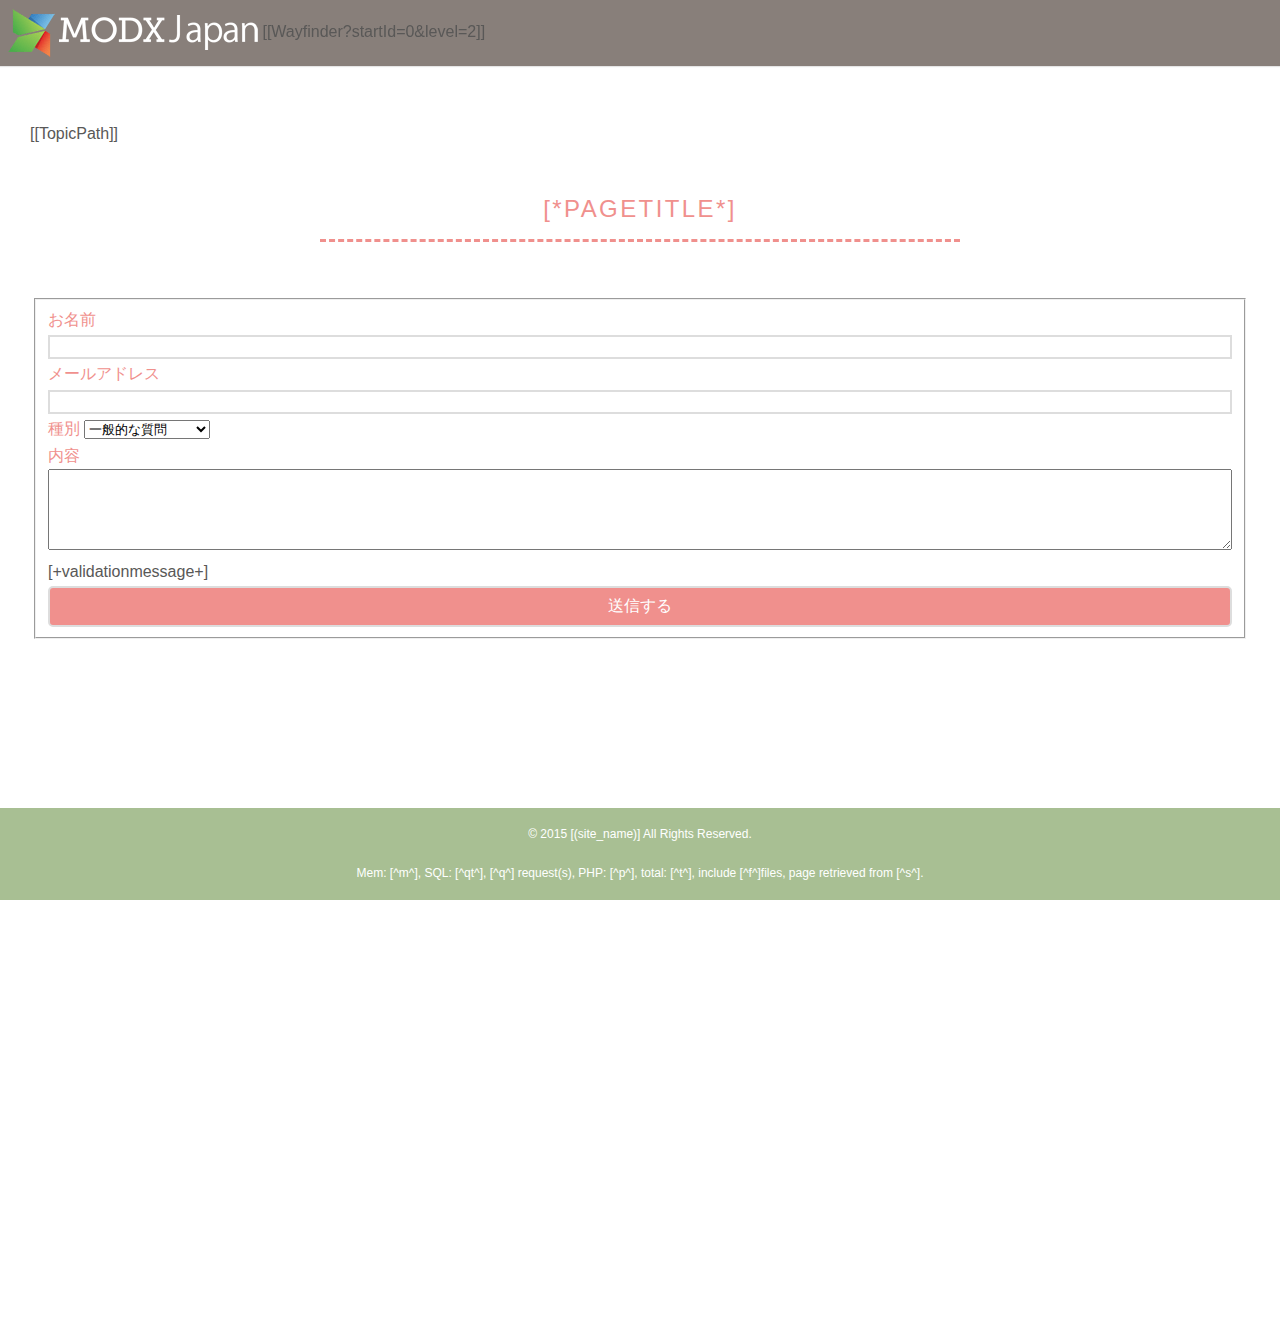
<file: formbody.html>
<!doctype html>
<html lang="ja">

<head>
<base href="[(site_url)]">
<meta charset="utf-8">
<meta name="viewport" content="width=device-width, initial-scale=1.0">
<title>[*pagetitle*]|[(site_name)]</title>
<meta name="description" content="[*description*]">
<meta name="keywords" content="[*キーワード*]">
<link rel="stylesheet" href="http://yui.yahooapis.com/pure/0.5.0/pure-min.css">
<!--[if lte IE 8]>
<link rel="stylesheet" href="http://yui.yahooapis.com/pure/0.5.0/grids-responsive-old-ie-min.css">
<![endif]-->
<!--[if gt IE 8]><!-->
<link rel="stylesheet" href="http://yui.yahooapis.com/pure/0.5.0/grids-responsive-min.css">
<!--<![endif]-->
<link rel="stylesheet" href="http://netdna.bootstrapcdn.com/font-awesome/4.0.3/css/font-awesome.css">
<!--[if lte IE 8]>
<link rel="stylesheet" href="content/files/css/kiray_color-old-ie.css">
<![endif]-->
<!--[if gt IE 8]><!-->
<link rel="stylesheet" href="content/files/css/marketing.css">
<!--<![endif]-->
<link rel="stylesheet" href="content/files/css/kiray_color.css">
</head>

<body>

<div id="header-fixed"><div id="header-bk"><div id="header"><!-- ヘッダー固定／解除はこの行だけを削除 1 -->
<div class="home-menu pure-menu pure-menu-open pure-menu-horizontal">
<a class="pure-menu-heading" href="[~1~]"><img class="pure-img-responsive" alt="[(site_name)]" width="250" src="content/images/modx_japan_logo.png"></a>
[[Wayfinder?startId=0&level=2]]
</div>
</div></div></div><!-- ヘッダー固定／解除はこの行だけを削除 2 -->

<div id="body-bk"><!-- body-bkここから -->
<div id="body"><!-- bodyここから -->

<div class="contents"><!-- contentsここから -->

<nav class="tp">
[[TopicPath]]
</nav>

<h2 class="content-head is-center dash">[*pagetitle*]</h2>

<div class="pure-g"><!-- pure-gここから -->

<div class="l-box-lrg pure-u-1 pure-u-md-1-2"><!-- 1-2ここから -->
<form method="post" action="[~[*id*]~]" id="contactform" class="pure-form pure-form-stacked">
<!-- formパーツのname値でemail/subjectの2つだけが特別な値。eform属性は入力必須項目などを設定します -->
	<fieldset>
	<input name="formid" type="hidden" value="contactform"/>
		<label>お名前
		<input name="name" type="text" eform="お名前:string:1" value="" /></label><br />
		<label>メールアドレス
		<input name="email" type="text" eform="メールアドレス:email:1" value="" /></label><br />
		<label>種別
		<select name="subject" >
			<option value="一般的な質問">一般的な質問</option>
			<option value="取材申し込み">取材申し込み</option>
			<option value="業務提携のご相談">業務提携のご相談</option>
		</select></label><br />
		<label>内容
		<textarea name="message" id="message" class="width100" rows="5" eform="内容:string:1"></textarea></label><br />
		[+validationmessage+]
		<input type="submit" name="submit" class="button-success pure-button" value="送信する" />
	</fieldset>
</form>
</div><!-- 1-2ここまで -->

<div class="l-box-lrg pure-u-1 pure-u-md-1-2"><!-- 1-2ここから -->
<iframe src="https://www.google.com/maps/embed?pb=!1m18!1m12!1m3!1d3240.822107659432!2d139.766084!3d35.68138200000001!2m3!1f0!2f0!3f0!3m2!1i1024!2i768!4f13.1!3m3!1m2!1s0x60188bfbd89f700b%3A0x443025838b0ce6c6!2z5p2x5Lqs6aeF77yI5p2x5Lqs77yJ!5e0!3m2!1sja!2sjp!4v1423989094807" width="100%" height="450" frameborder="0" style="border:0"></iframe>
</div><!-- 1-2ここまで -->

</div><!-- pure-gここまで -->

</div><!-- contentsここまで -->

</div><!-- bodyここまで -->
</div><!-- body-bkここまで -->

<div id="footer-fixed"><div id="footer-bk"><div id="footer"><!-- フッター固定／解除はこの行だけを削除 1 -->
<div class="footer l-box is-center">
<p>&copy; 2015 [(site_name)] All Rights Reserved.</p>
<p>Mem: [^m^], SQL: [^qt^], [^q^] request(s), PHP: [^p^], total: [^t^], include [^f^]files, page retrieved from [^s^].</p>
</div>
</div></div></div><!-- フッター固定／解除はこの行だけを削除 2 -->

</body>
</html>
</file>
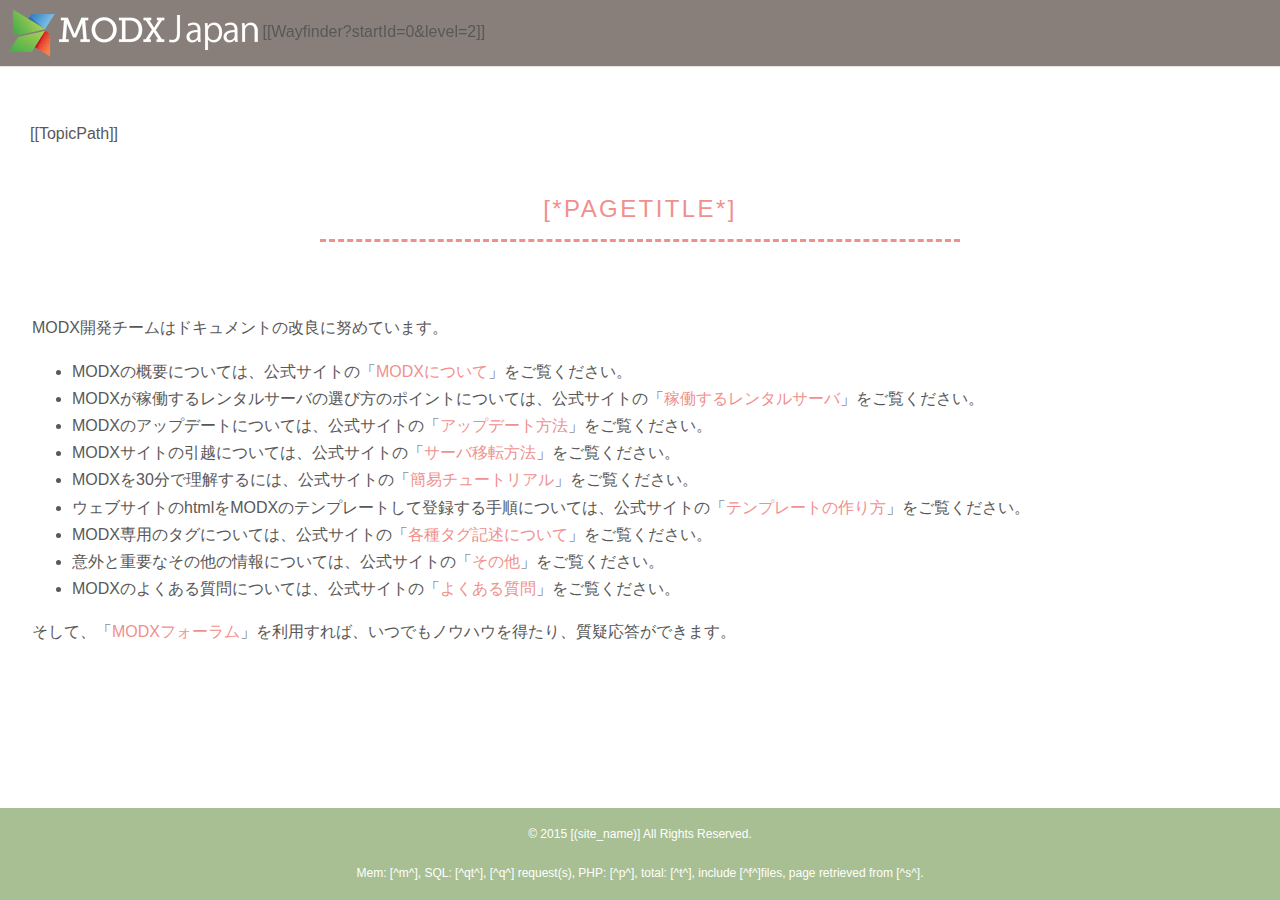
<file: geting-help.html>
<!doctype html>
<html lang="ja">

<head>
<base href="[(site_url)]">
<meta charset="utf-8">
<meta name="viewport" content="width=device-width, initial-scale=1.0">
<title>[*pagetitle*]|[(site_name)]</title>
<meta name="description" content="[*description*]">
<meta name="keywords" content="[*キーワード*]">
<link rel="stylesheet" href="http://yui.yahooapis.com/pure/0.5.0/pure-min.css">
<!--[if lte IE 8]>
<link rel="stylesheet" href="http://yui.yahooapis.com/pure/0.5.0/grids-responsive-old-ie-min.css">
<![endif]-->
<!--[if gt IE 8]><!-->
<link rel="stylesheet" href="http://yui.yahooapis.com/pure/0.5.0/grids-responsive-min.css">
<!--<![endif]-->
<link rel="stylesheet" href="http://netdna.bootstrapcdn.com/font-awesome/4.0.3/css/font-awesome.css">
<!--[if lte IE 8]>
<link rel="stylesheet" href="content/files/css/kiray_color-old-ie.css">
<![endif]-->
<!--[if gt IE 8]><!-->
<link rel="stylesheet" href="content/files/css/marketing.css">
<!--<![endif]-->
<link rel="stylesheet" href="content/files/css/kiray_color.css">
</head>

<body>

<div id="header-fixed"><div id="header-bk"><div id="header"><!-- ヘッダー固定／解除はこの行だけを削除 1 -->
<div class="home-menu pure-menu pure-menu-open pure-menu-horizontal">
<a class="pure-menu-heading" href="[~1~]"><img class="pure-img-responsive" alt="[(site_name)]" width="250" src="content/images/modx_japan_logo.png"></a>
[[Wayfinder?startId=0&level=2]]
</div>
</div></div></div><!-- ヘッダー固定／解除はこの行だけを削除 2 -->

<div id="body-bk"><!-- body-bkここから -->
<div id="body"><!-- bodyここから -->

<div class="contents"><!-- contentsここから -->

<nav class="tp">
[[TopicPath]]
</nav>

<h2 class="content-head is-center dash">[*pagetitle*]</h2>

<div class="pure-g"><!-- pure-gここから -->
<div class="l-box-lrg pure-u-1"><!-- u-1ここから -->

<p>MODX開発チームはドキュメントの改良に努めています。</p>
<ul>
<li>MODXの概要については、公式サイトの「<a href="http://modx.jp/about/" target="_blank">MODXについて</a>」をご覧ください。</li>
<li>MODXが稼働するレンタルサーバの選び方のポイントについては、公式サイトの「<a href="http://modx.jp/docs/rserver/" target="_blank">稼働するレンタルサーバ</a>」をご覧ください。</li>
<li>MODXのアップデートについては、公式サイトの「<a href="http://modx.jp/docs/update.html" target="_blank">アップデート方法</a>」をご覧ください。</li>
<li>MODXサイトの引越については、公式サイトの「<a href="http://modx.jp/docs/move.html" target="_blank">サーバ移転方法</a>」をご覧ください。</li>
<li>MODXを30分で理解するには、公式サイトの「<a href="http://modx.jp/docs/tutorial/quick.html" target="_blank">簡易チュートリアル</a>」をご覧ください。</li>
<li>ウェブサイトのhtmlをMODXのテンプレートして登録する手順については、公式サイトの「<a href="http://modx.jp/docs/tutorial/howto_make_template.html" target="_blank">テンプレートの作り方</a>」をご覧ください。</li>
<li>MODX専用のタグについては、公式サイトの「<a href="http://modx.jp/docs/tags/" target="_blank">各種タグ記述について</a>」をご覧ください。</li>
<li>意外と重要なその他の情報については、公式サイトの「<a href="http://modx.jp/docs/tips/other/" target="_blank">その他</a>」をご覧ください。</li>
<li>MODXのよくある質問については、公式サイトの「<a href="http://modx.jp/docs/faq.html" target="_blank">よくある質問</a>」をご覧ください。</li>
</ul>
<p>そして、「<a href="http://forum.modx.jp/" target="_blank">MODXフォーラム</a>」を利用すれば、いつでもノウハウを得たり、質疑応答ができます。</p>

</div><!-- u-1ここまで -->
</div><!-- pure-gここまで -->

</div><!-- contentsここまで -->

</div><!-- bodyここまで -->
</div><!-- body-bkここまで -->

<div id="footer-fixed"><div id="footer-bk"><div id="footer"><!-- フッター固定／解除はこの行だけを削除 1 -->
<div class="footer l-box is-center">
<p>&copy; 2015 [(site_name)] All Rights Reserved.</p>
<p>Mem: [^m^], SQL: [^qt^], [^q^] request(s), PHP: [^p^], total: [^t^], include [^f^]files, page retrieved from [^s^].</p>
</div>
</div></div></div><!-- フッター固定／解除はこの行だけを削除 2 -->

</body>
</html>
</file>
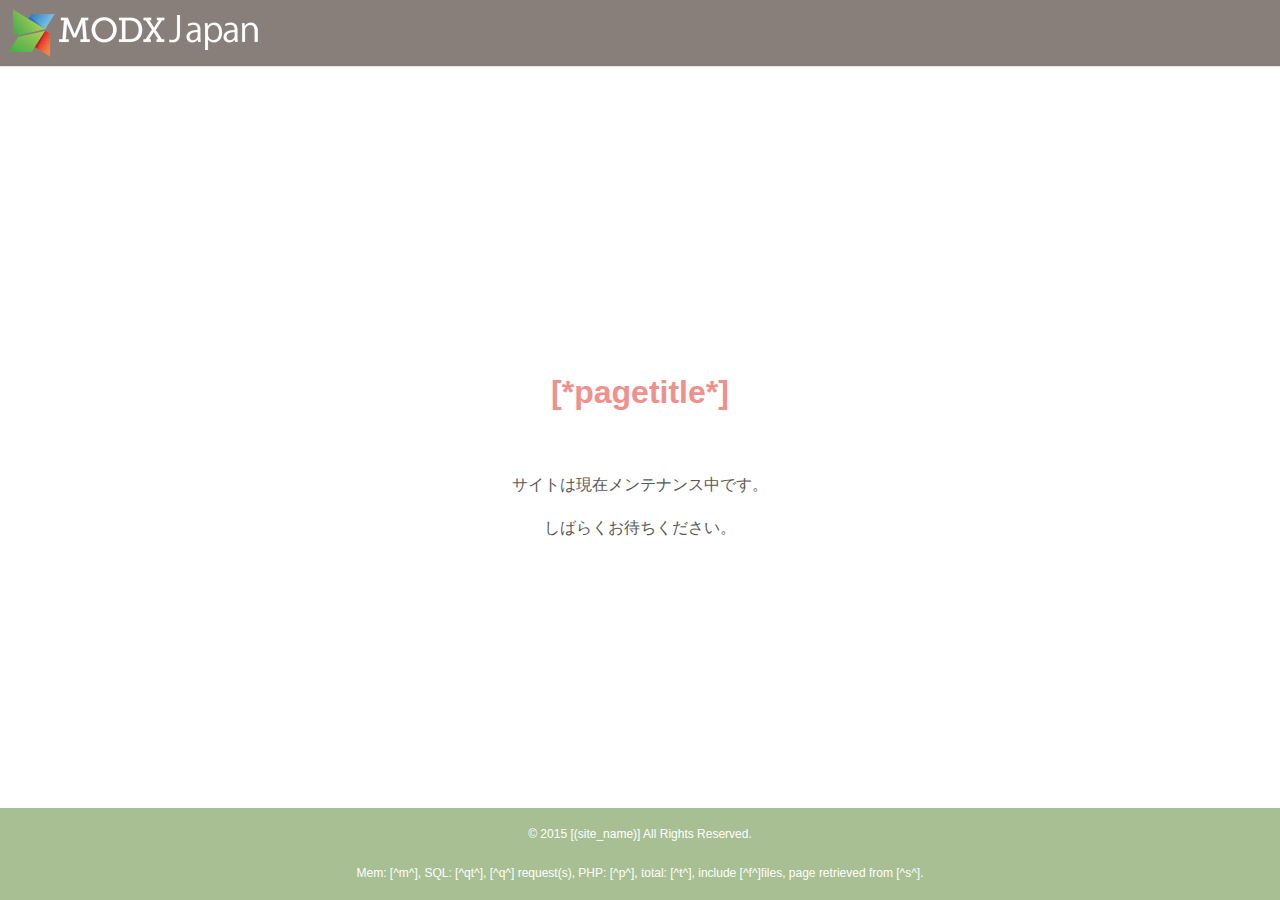
<file: maintenance.html>
<!doctype html>
<html lang="ja">

<head>
<base href="[(site_url)]">
<meta charset="utf-8">
<meta name="viewport" content="width=device-width, initial-scale=1.0">
<title>[*pagetitle*]|[(site_name)]</title>
<link rel="stylesheet" href="http://yui.yahooapis.com/pure/0.5.0/pure-min.css">
<!--[if lte IE 8]>
<link rel="stylesheet" href="http://yui.yahooapis.com/pure/0.5.0/grids-responsive-old-ie-min.css">
<![endif]-->
<!--[if gt IE 8]><!-->
<link rel="stylesheet" href="http://yui.yahooapis.com/pure/0.5.0/grids-responsive-min.css">
<!--<![endif]-->
<link rel="stylesheet" href="http://netdna.bootstrapcdn.com/font-awesome/4.0.3/css/font-awesome.css">
<!--[if lte IE 8]>
<link rel="stylesheet" href="content/files/css/kiray_color-old-ie.css">
<![endif]-->
<!--[if gt IE 8]><!-->
<link rel="stylesheet" href="content/files/css/marketing.css">
<!--<![endif]-->
<link rel="stylesheet" href="content/files/css/kiray_color.css">

<style>

html {
display: table;
width: 100%;
height: 100%;
}

body {
display: table-cell;
vertical-align: middle;
}

div {
margin: 0 auto;
}

#blockCentering {
text-align: center;
margin: 0 auto;
}/* for IE6 */
* html body {
text-align: center;
height: 100%;
}
* html #blockCentering {
display: inline;
vertical-align: middle;
zoom: 1;
}
* html #dummy {
width: 0;
height: 100%;
vertical-align: middle;
display: inline-block;
}/* for IE7 */
*:first-child+html body {
text-align: center;
height: 100%;
}
*:first-child+html #blockCentering {
display: inline;
vertical-align: middle;
zoom: 1;
}
*:first-child+html #dummy {
width: 0;
height: 100%;
vertical-align: middle;
display: inline-block;
}

</style>

</head>

<body>

<div id="header-fixed"><div id="header-bk"><div id="header"><!-- ヘッダー固定／解除はこの行だけを削除 1 -->
<div class="home-menu pure-menu pure-menu-open pure-menu-horizontal">
<a class="pure-menu-heading" href="[~1~]"><img class="pure-img-responsive" alt="[(site_name)]" width="250" src="content/images/modx_japan_logo.png"></a>
</div>
</div></div></div><!-- ヘッダー固定／解除はこの行だけを削除 2 -->

<div id="body-bk"><!-- body-bkここから -->
<div id="body"><!-- bodyここから -->

<div class="contents"><!-- contentsここから -->

<div id="blockCentering">
<h1>[*pagetitle*]</h1>
<br />
<P>サイトは現在メンテナンス中です。</P>
<P>しばらくお待ちください。</P>
</div>

</div><!-- contentここまで -->

</div><!-- bodyここまで -->
</div><!-- body-bkここまで -->

<div id="footer-fixed"><div id="footer-bk"><div id="footer"><!-- フッター固定／解除はこの行だけを削除 1 -->
<div class="footer l-box is-center">
<p>&copy; 2015 [(site_name)] All Rights Reserved.</p>
<p>Mem: [^m^], SQL: [^qt^], [^q^] request(s), PHP: [^p^], total: [^t^], include [^f^]files, page retrieved from [^s^].</p>
</div>
</div></div></div><!-- フッター固定／解除はこの行だけを削除 2 -->

</body>
</html>
</file>
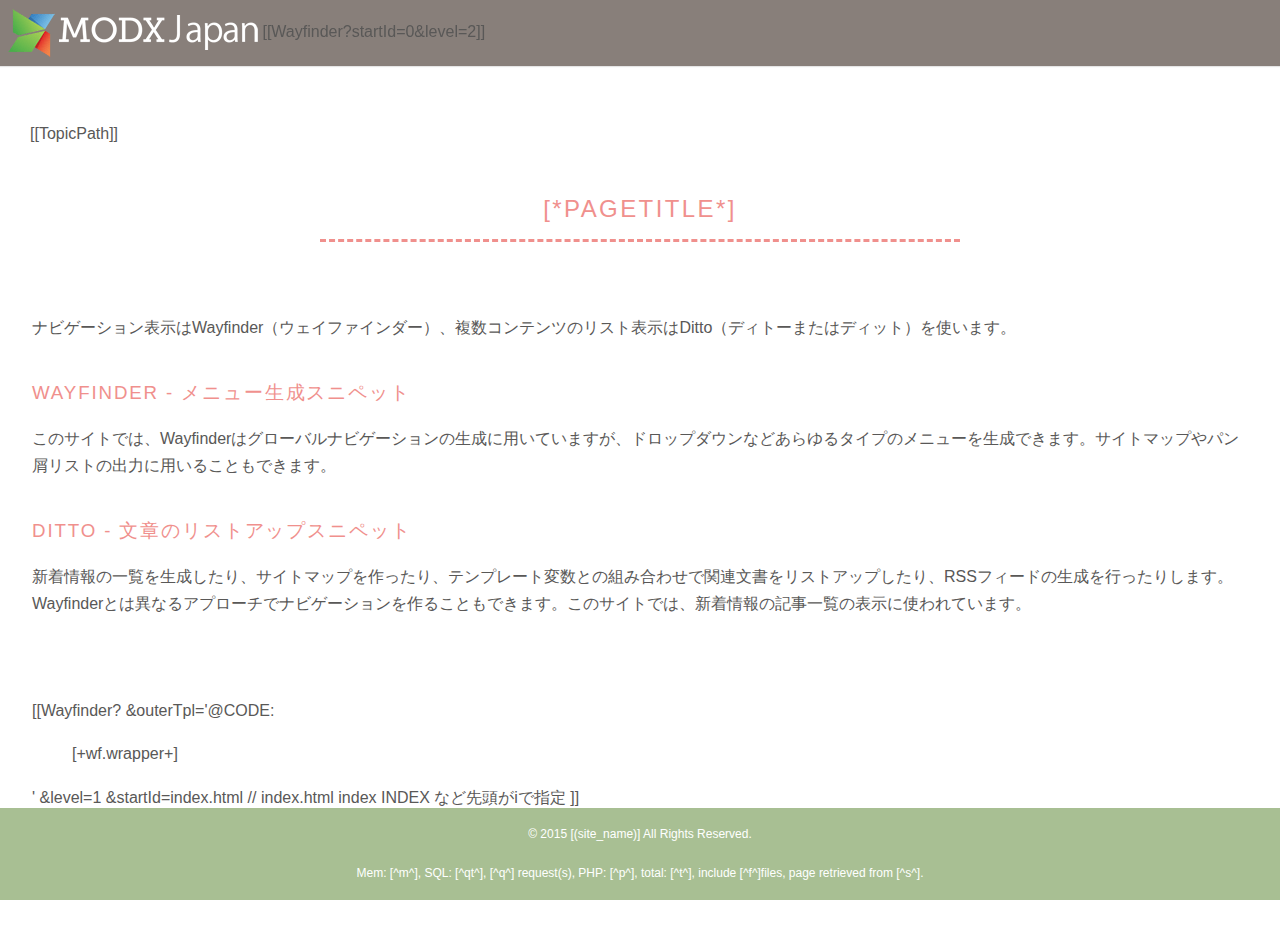
<file: menus.html>
<!doctype html>
<html lang="ja">

<head>
<base href="[(site_url)]">
<meta charset="utf-8">
<meta name="viewport" content="width=device-width, initial-scale=1.0">
<title>[*pagetitle*]|[(site_name)]</title>
<meta name="description" content="[*description*]">
<meta name="keywords" content="[*キーワード*]">
<link rel="stylesheet" href="http://yui.yahooapis.com/pure/0.5.0/pure-min.css">
<!--[if lte IE 8]>
<link rel="stylesheet" href="http://yui.yahooapis.com/pure/0.5.0/grids-responsive-old-ie-min.css">
<![endif]-->
<!--[if gt IE 8]><!-->
<link rel="stylesheet" href="http://yui.yahooapis.com/pure/0.5.0/grids-responsive-min.css">
<!--<![endif]-->
<link rel="stylesheet" href="http://netdna.bootstrapcdn.com/font-awesome/4.0.3/css/font-awesome.css">
<!--[if lte IE 8]>
<link rel="stylesheet" href="content/files/css/kiray_color-old-ie.css">
<![endif]-->
<!--[if gt IE 8]><!-->
<link rel="stylesheet" href="content/files/css/marketing.css">
<!--<![endif]-->
<link rel="stylesheet" href="content/files/css/kiray_color.css">
</head>

<body>

<div id="header-fixed"><div id="header-bk"><div id="header"><!-- ヘッダー固定／解除はこの行だけを削除 1 -->
<div class="home-menu pure-menu pure-menu-open pure-menu-horizontal">
<a class="pure-menu-heading" href="[~1~]"><img class="pure-img-responsive" alt="[(site_name)]" width="250" src="content/images/modx_japan_logo.png"></a>
[[Wayfinder?startId=0&level=2]]
</div>
</div></div></div><!-- ヘッダー固定／解除はこの行だけを削除 2 -->

<div id="body-bk"><!-- body-bkここから -->
<div id="body"><!-- bodyここから -->

<div class="contents"><!-- contentsここから -->

<nav class="tp">
[[TopicPath]]
</nav>

<h2 class="content-head is-center dash">[*pagetitle*]</h2>

<div class="pure-g"><!-- pure-gここから -->

<div class="l-box-lrg pure-u-1 pure-u-md-5-8"><!-- 5-8ここから -->

<p>ナビゲーション表示はWayfinder（ウェイファインダー）、複数コンテンツのリスト表示はDitto（ディトーまたはディット）を使います。</p>

<h3 class="content-head">Wayfinder - メニュー生成スニペット</h3>
<p>このサイトでは、Wayfinderはグローバルナビゲーションの生成に用いていますが、ドロップダウンなどあらゆるタイプのメニューを生成できます。サイトマップやパン屑リストの出力に用いることもできます。</p>

<h3 class="content-head">Ditto - 文章のリストアップスニペット</h3>
<p>新着情報の一覧を生成したり、サイトマップを作ったり、テンプレート変数との組み合わせで関連文書をリストアップしたり、RSSフィードの生成を行ったりします。Wayfinderとは異なるアプローチでナビゲーションを作ることもできます。このサイトでは、新着情報の記事一覧の表示に使われています。</p>

</div><!-- 5-8ここまで -->

<div class="l-box-lrg pure-u-1 pure-u-md-3-8"><!-- 3-8ここから -->
[[Wayfinder?
&outerTpl='@CODE:<ul>[+wf.wrapper+]</ul>'
&level=1
&startId=index.html // index.html index INDEX など先頭がiで指定
]]
</div><!-- 3-8ここまで -->

</div><!-- pure-gここまで -->

</div><!-- contentsここまで -->

</div><!-- bodyここまで -->
</div><!-- body-bkここまで -->

<div id="footer-fixed"><div id="footer-bk"><div id="footer"><!-- フッター固定／解除はこの行だけを削除 1 -->
<div class="footer l-box is-center">
<p>&copy; 2015 [(site_name)] All Rights Reserved.</p>
<p>Mem: [^m^], SQL: [^qt^], [^q^] request(s), PHP: [^p^], total: [^t^], include [^f^]files, page retrieved from [^s^].</p>
</div>
</div></div></div><!-- フッター固定／解除はこの行だけを削除 2 -->

</body>
</html>
</file>
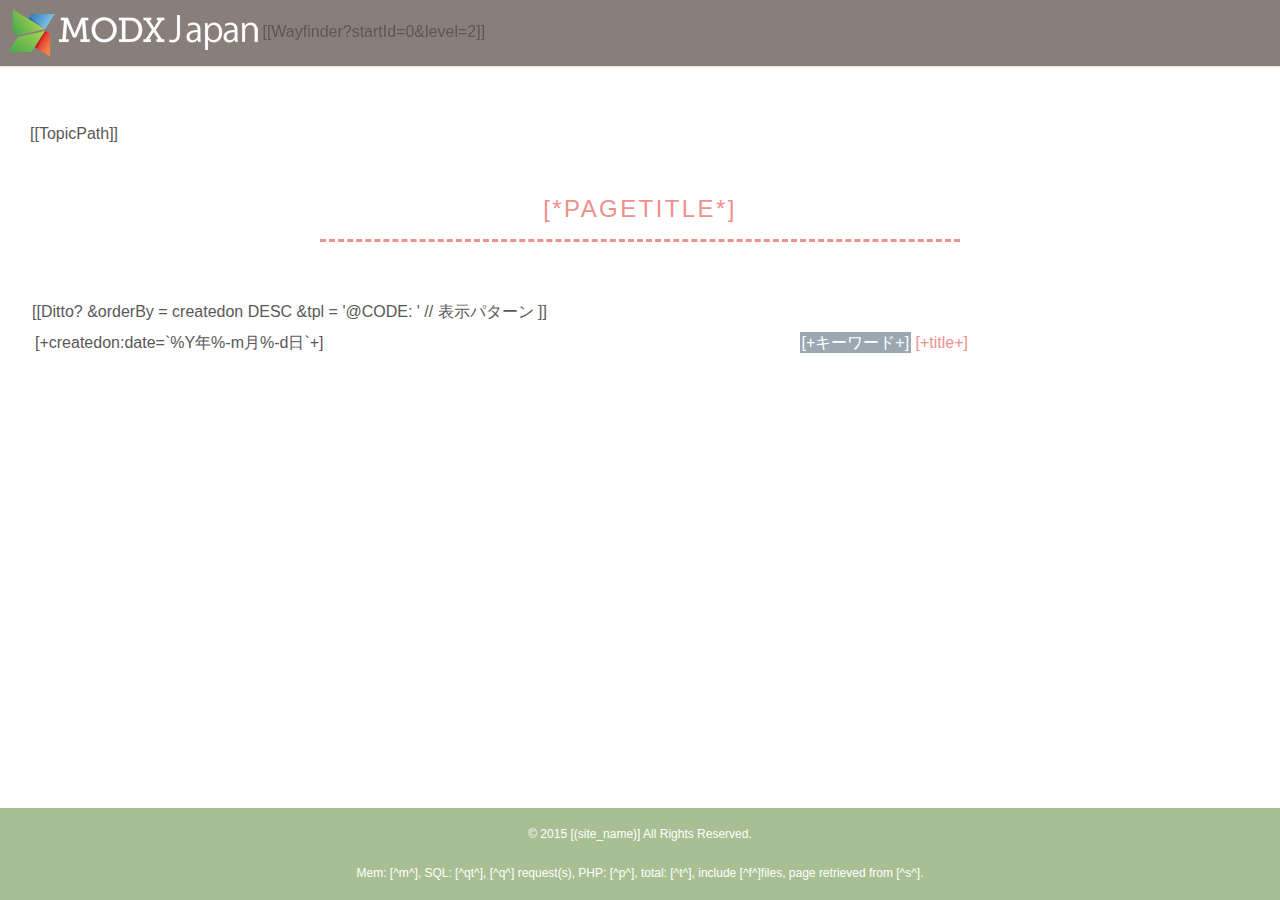
<file: news.html>
<!doctype html>
<html lang="ja">

<head>
<base href="[(site_url)]">
<meta charset="utf-8">
<meta name="viewport" content="width=device-width, initial-scale=1.0">
<title>[*pagetitle*]|[(site_name)]</title>
<meta name="description" content="[*description*]">
<meta name="keywords" content="[*キーワード*]">
<link rel="stylesheet" href="http://yui.yahooapis.com/pure/0.5.0/pure-min.css">
<!--[if lte IE 8]>
<link rel="stylesheet" href="http://yui.yahooapis.com/pure/0.5.0/grids-responsive-old-ie-min.css">
<![endif]-->
<!--[if gt IE 8]><!-->
<link rel="stylesheet" href="http://yui.yahooapis.com/pure/0.5.0/grids-responsive-min.css">
<!--<![endif]-->
<link rel="stylesheet" href="http://netdna.bootstrapcdn.com/font-awesome/4.0.3/css/font-awesome.css">
<!--[if lte IE 8]>
<link rel="stylesheet" href="content/files/css/kiray_color-old-ie.css">
<![endif]-->
<!--[if gt IE 8]><!-->
<link rel="stylesheet" href="content/files/css/marketing.css">
<!--<![endif]-->
<link rel="stylesheet" href="content/files/css/kiray_color.css">
</head>

<body>

<div id="header-fixed"><div id="header-bk"><div id="header"><!-- ヘッダー固定／解除はこの行だけを削除 1 -->
<div class="home-menu pure-menu pure-menu-open pure-menu-horizontal">
<a class="pure-menu-heading" href="[~1~]"><img class="pure-img-responsive" alt="[(site_name)]" width="250" src="content/images/modx_japan_logo.png"></a>
[[Wayfinder?startId=0&level=2]]
</div>
</div></div></div><!-- ヘッダー固定／解除はこの行だけを削除 2 -->

<div id="body-bk"><!-- body-bkここから -->
<div id="body"><!-- bodyここから -->

<div class="contents"><!-- contentsここから -->

<nav class="tp">
[[TopicPath]]
</nav>

<h2 class="content-head is-center dash">[*pagetitle*]</h2>

<div class="pure-g"><!-- pure-gここから -->
<div class="l-box-lrg pure-u-1"><!-- u-1ここから -->

<table class="pure-table pure-table-bordered">
[[Ditto?
  &orderBy = createdon DESC
  &tpl = '@CODE:
    <tr>
    <td class="date">[+createdon:date=`%Y年%-m月%-d日`+]</td>
    <td><span class="keyword">[+キーワード+]</span>
    <a href="[~[+id+]~]">[+title+]</a></td>
    </tr>
' // 表示パターン
]]
</table>

</div><!-- u-1ここまで -->
</div><!-- pure-gここまで -->

</div><!-- contentsここまで -->

</div><!-- bodyここまで -->
</div><!-- body-bkここまで -->

<div id="footer-fixed"><div id="footer-bk"><div id="footer"><!-- フッター固定／解除はこの行だけを削除 1 -->
<div class="footer l-box is-center">
<p>&copy; 2015 [(site_name)] All Rights Reserved.</p>
<p>Mem: [^m^], SQL: [^qt^], [^q^] request(s), PHP: [^p^], total: [^t^], include [^f^]files, page retrieved from [^s^].</p>
</div>
</div></div></div><!-- フッター固定／解除はこの行だけを削除 2 -->

</body>
</html>
</file>
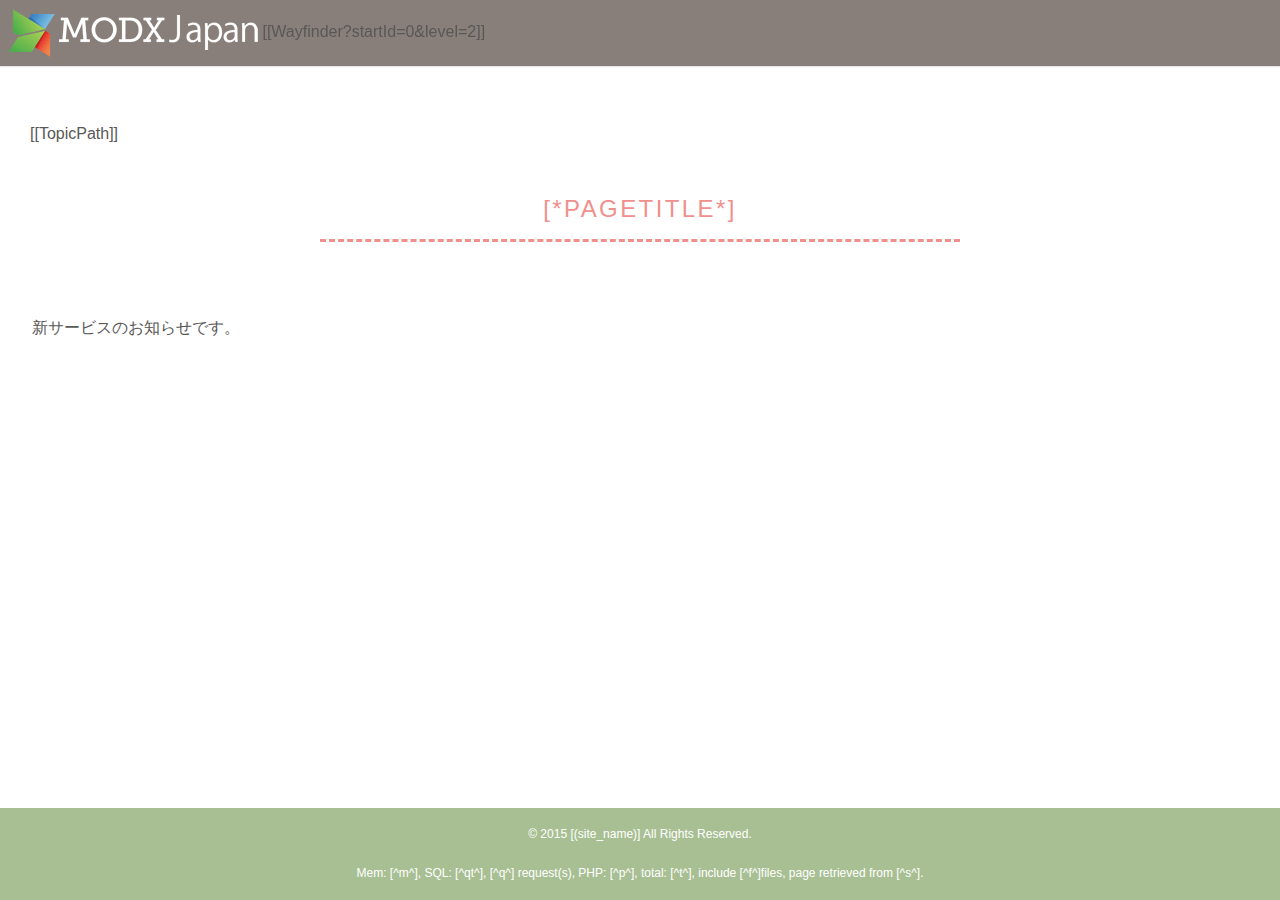
<file: newsservice.html>
<!doctype html>
<html lang="ja">

<head>
<base href="[(site_url)]">
<meta charset="utf-8">
<meta name="viewport" content="width=device-width, initial-scale=1.0">
<title>[*pagetitle*]|[(site_name)]</title>
<meta name="description" content="[*description*]">
<meta name="keywords" content="[*キーワード*]">
<link rel="stylesheet" href="http://yui.yahooapis.com/pure/0.5.0/pure-min.css">
<!--[if lte IE 8]>
<link rel="stylesheet" href="http://yui.yahooapis.com/pure/0.5.0/grids-responsive-old-ie-min.css">
<![endif]-->
<!--[if gt IE 8]><!-->
<link rel="stylesheet" href="http://yui.yahooapis.com/pure/0.5.0/grids-responsive-min.css">
<!--<![endif]-->
<link rel="stylesheet" href="http://netdna.bootstrapcdn.com/font-awesome/4.0.3/css/font-awesome.css">
<!--[if lte IE 8]>
<link rel="stylesheet" href="content/files/css/kiray_color-old-ie.css">
<![endif]-->
<!--[if gt IE 8]><!-->
<link rel="stylesheet" href="content/files/css/marketing.css">
<!--<![endif]-->
<link rel="stylesheet" href="content/files/css/kiray_color.css">
</head>

<body>

<div id="header-fixed"><div id="header-bk"><div id="header"><!-- ヘッダー固定／解除はこの行だけを削除 1 -->
<div class="home-menu pure-menu pure-menu-open pure-menu-horizontal">
<a class="pure-menu-heading" href="[~1~]"><img class="pure-img-responsive" alt="[(site_name)]" width="250" src="content/images/modx_japan_logo.png"></a>
[[Wayfinder?startId=0&level=2]]
</div>
</div></div></div><!-- ヘッダー固定／解除はこの行だけを削除 2 -->

<div id="body-bk"><!-- body-bkここから -->
<div id="body"><!-- bodyここから -->

<div class="contents"><!-- contentsここから -->

<nav class="tp">
[[TopicPath]]
</nav>

<h2 class="content-head is-center dash">[*pagetitle*]</h2>

<div class="pure-g"><!-- pure-gここから -->
<div class="l-box-lrg pure-u-1"><!-- u-1ここから -->

<p>新サービスのお知らせです。</p>

</div><!-- u-1ここまで -->
</div><!-- pure-gここまで -->

</div><!-- contentsここまで -->

</div><!-- bodyここまで -->
</div><!-- body-bkここまで -->

<div id="footer-fixed"><div id="footer-bk"><div id="footer"><!-- フッター固定／解除はこの行だけを削除 1 -->
<div class="footer l-box is-center">
<p>&copy; 2015 [(site_name)] All Rights Reserved.</p>
<p>Mem: [^m^], SQL: [^qt^], [^q^] request(s), PHP: [^p^], total: [^t^], include [^f^]files, page retrieved from [^s^].</p>
</div>
</div></div></div><!-- フッター固定／解除はこの行だけを削除 2 -->

</body>
</html>
</file>
<file: content/files/css/kiray_color-old-ie.css>
* {
-webkit-box-sizing: border-box;
-moz-box-sizing: border-box;
box-sizing: border-box;
}

html,body,div,dl,dt,dd,ul,ol,li,h1,h2,h2,h3,h5,h6,pre,form,fieldset,button,input,select,textarea,p,blockquote,th,td {font-family: Verdana, Roboto, "Droid Sans", "游ゴシック", YuGothic, "ヒラギノ角ゴ ProN W3", "Hiragino Kaku Gothic ProN", "メイリオ", Meiryo, sans-serif;}

body {
line-height: 1.7em;
color: #595857;
font-size: 16px;
}

h1,h2,h3,h4,h5,h6,label {color: #f0908d;}

.pure-img-responsive {
max-width: 100%;
height: auto;
}

.l-box {padding: 1px;}

.l-box-lrg {padding: 2em;}

.is-center {text-align: center;}

.pure-form label {
margin: -10px 0 1em 0;
font-size: 100%;
}

.pure-form input[type] {
border: 2px solid #ddd;
box-shadow: none;
font-size: 100%;
width: 100%;
margin-bottom: 0;
}

.pure-button {
background-color: #f0908d;
color: white;
padding: 0.5em 2em;
border-radius: 5px;
}

a.pure-button-primary {
background: white;
color: #f0908d;
border-radius: 5px;
font-size: 120%;
}

.pure-menu.pure-menu-horizontal>.pure-menu-heading {
display: inline-block;
zoom: 1;
margin: 0 0 -7px 0;
vertical-align: middle;
}

.home-menu {
padding: 0.5em;
text-align: center;
box-shadow: 0 1px 1px rgba(0,0,0, 0.10);
}

a:link {
text-decoration: none;
color: #f0908d;
}

a:visited {
text-decoration: none;
color: #f0908d;
}

a:active {
text-decoration: none;
color: #7f8c8d;
}

a:hover {
border-bottom-style: dotted;
border-bottom-color: #f0908d;
border-bottom-width: 1px;
color: 68BB00;
}

.home-menu.pure-menu-open {background: #887f7a;}

.pure-menu.pure-menu-open.pure-menu-fixed {
border-bottom: none;
z-index: 4;
}

.home-menu .pure-menu-heading {
color: white;
font-weight: 400;
font-size: 120%;
}

.home-menu .pure-menu-selected a {color: white;}

.home-menu a {color: white;}

.home-menu li a:hover,.home-menu li a:focus {
background: none;
border: none;
color: #f0908d;
}

.splash-container {
background: #a8bf93;
z-index: 1;
overflow: hidden;
width: 100%;
height: 88%;
top: 0;
left: 0;
position: fixed !important;
}

.splash {
width: 80%;
height: 50%;
margin: auto;
position: absolute;
top: 100px;
left: 0;
bottom: 0;
right: 0;
text-align: center;
text-transform: uppercase;
}

.splash-head {
font-size: 20px;
font-weight: bold;
color: white;
border: 3px solid white;
padding: 1em 1.6em;
font-weight: 100;
border-radius: 5px;
line-height: 1em;
}

.splash-subhead {
color: white;
letter-spacing: 0.05em;
opacity: 0.8;
}

.content-wrapper {
position: absolute;
top: 87%;
width: 100%;
min-height: 12%;
z-index: 2;
background: white;
}

.content-head {
font-weight: 400;
text-transform: uppercase;
letter-spacing: 0.1em;
margin: 2em 0 1em;
}

.content-head-ribbon {color: white;}

.content-subhead {color: #f0908d;}

.content-subhead i {margin-right: 7px;}

.ribbon {
background: #d6c6af;
color: #595857;
}

.footer {
background-color: #a8bf93;
color: white;
font-size: 12px;
}

body {font-size: 16px;}

.content {padding: 1em;}

.home-menu {text-align: left;}

.home-menu ul {float: right;}

.splash {
width: 50%;
height: 50%;
}

.splash-head {font-size: 250%;}

.l-box-lrg {border: none;}
</file>
<file: content/files/css/marketing.css>
* {
-webkit-box-sizing: border-box;
-moz-box-sizing: border-box;
box-sizing: border-box;
}

.pure-img-responsive {
max-width: 100%;
height: auto;
}

.l-box {padding: 1px;}

.l-box-lrg {padding: 2em;}

.is-center {text-align: center;}

.pure-form label {
margin: -10px 0 1em 0;
font-size: 100%;
}

.pure-form input[type] {
border: 2px solid #ddd;
box-shadow: none;
font-size: 100%;
width: 100%;
margin-bottom: 0;
}

.home-menu {
padding: 0.5em;
text-align: center;
box-shadow: 0 1px 1px rgba(0,0,0, 0.10);
}

.pure-menu.pure-menu-open.pure-menu-fixed {
border-bottom: none;
z-index: 4;
}

.home-menu .pure-menu-heading {
color: white;
font-weight: 400;
font-size: 120%;
}

.pure-menu li a {padding: 5px 5px;}

.splash {
width: 80%;
height: 50%;
margin: auto;
position: absolute;
top: 100px; left: 0; bottom: 0; right: 0;
text-align: center;
}

.splash-head {
font-size: 20px;
font-weight: bold;
color: white;
border: 3px solid white;
padding: 1em 1.6em;
font-weight: 100;
border-radius: 5px;
line-height: 1em;
}

.splash-subhead {
color: white;
letter-spacing: 0.05em;
opacity: 0.8;
}

.content-wrapper {
position: absolute;
top: 87%;
width: 100%;
min-height: 12%;
z-index: 2;
background: white;
}

.content-head {
font-weight: 400;
text-transform: uppercase;
letter-spacing: 0.1em;
margin: 2em 0 1em;
}

.content-head-ribbon {color: white;}

.content-subhead i {margin-right: 7px;}

@media (min-width: 48em) {

	body {font-size: 16px;}
	.content {padding: 1em;}
	.home-menu {text-align: left;}
	.home-menu ul {float: right;font-size: 14px;}
	.splash {
		width: 50%;
		height: 50%;
	}
	.splash-head {
		font-size: 250%;
	}
	.l-box-lrg {
		border: none;
	}

}

@media (min-width: 78em) {

	.splash-head {font-size: 300%;}

}
</file>
<file: content/files/css/kiray_color.css>
html,body,div,dl,dt,dd,ul,ol,li,h1,h2,h2,h3,h5,h6,pre,form,fieldset,button,input,select,textarea,p,blockquote,th,td {font-family: Verdana, Roboto, "Droid Sans", "游ゴシック", YuGothic, "ヒラギノ角ゴ ProN W3", "Hiragino Kaku Gothic ProN", "メイリオ", Meiryo, sans-serif;}

body {
line-height: 1.7em;
color: #595857;
font-size: 16px;
}

h1,h2,h3,h4,h5,h6,label {color: #f0908d;}

.pure-button {
background-color: #f0908d;
color: white;
padding: 0.5em 2em;
border-radius: 5px;
}

a.pure-button-primary {
background: white;
color: #f0908d;
border-radius: 5px;
font-size: 120%;
}

.pure-menu.pure-menu-horizontal>.pure-menu-heading {
display: inline-block;
zoom: 1;
margin: 0 0 -7px 0;
vertical-align: middle;
}

a:link {
text-decoration: none;
color: #f0908d;
}

a:visited {
text-decoration: none;
color: #f0908d;
}

a:active {
text-decoration: none;
color: #7f8c8d;
}

a:hover {
border-bottom-style: dotted;
border-bottom-color: #f0908d;
border-bottom-width: 1px;
color: 68BB00;
}

.home-menu.pure-menu-open {background: #887f7a;}

.home-menu .active a {color: #f0908d;}

.home-menu a {color: white;}

.home-menu li a:hover,.home-menu li a:focus {
background: none;
border: none;
color: #f0908d;
}

.splash-container {
background: #a8bf93;
z-index: 1;
overflow: hidden;
width: 100%;
height: 88%;
top: 0;
left: 0;
position: fixed !important;
}

.content-subhead {color: #f0908d;}

.ribbon {
background: #d6c6af;
color: #595857;
}

.footer {
background-color: #a8bf93;
color: white;
font-size: 12px;
}

img {border-style: none;}

.tp {margin: 0 0 0 30px;}

.dash {
border-bottom: 3px dashed #f0908d;
padding: 0 0 17px 0;
width: 50%;
margin-left:auto;
margin-right:auto;
}

table {width: 100%;}

span.keyword {
background-color: #9ba8b1;
color: white;
padding: 2px;
}

p.code {
border-style: dashed;
padding: 10px;
}

.width100 {width: 100%;}

.errors {
color: #f0908d;
margin-bottom: 40px;
}

iframe {margin-bottom: 20px;}

html, body {
margin: 0;
padding: 0;
width:100%;
height:100%;
}

div#header-fixed {
position: fixed;
top: 0px;
left: 0px;
width: 100%;
height: auto;
}

div#header-bk {
height:auto;
width:100%;
}

div#header {
height: 100%;
width: 100%;
margin: auto;
}

div#footer-fixed {
position: fixed;
bottom: 0px;
left: 0px;
width: 100%;
height: auto;
}

div#footer-bk {
height:auto;
width:100%;
}

div#footer {
height: 100%;
width: 100%;
margin: auto;
}

div#body-bk {padding:120px 0 105px 0;}

div#body {
width:100%;
margin:auto;
}
</file>
